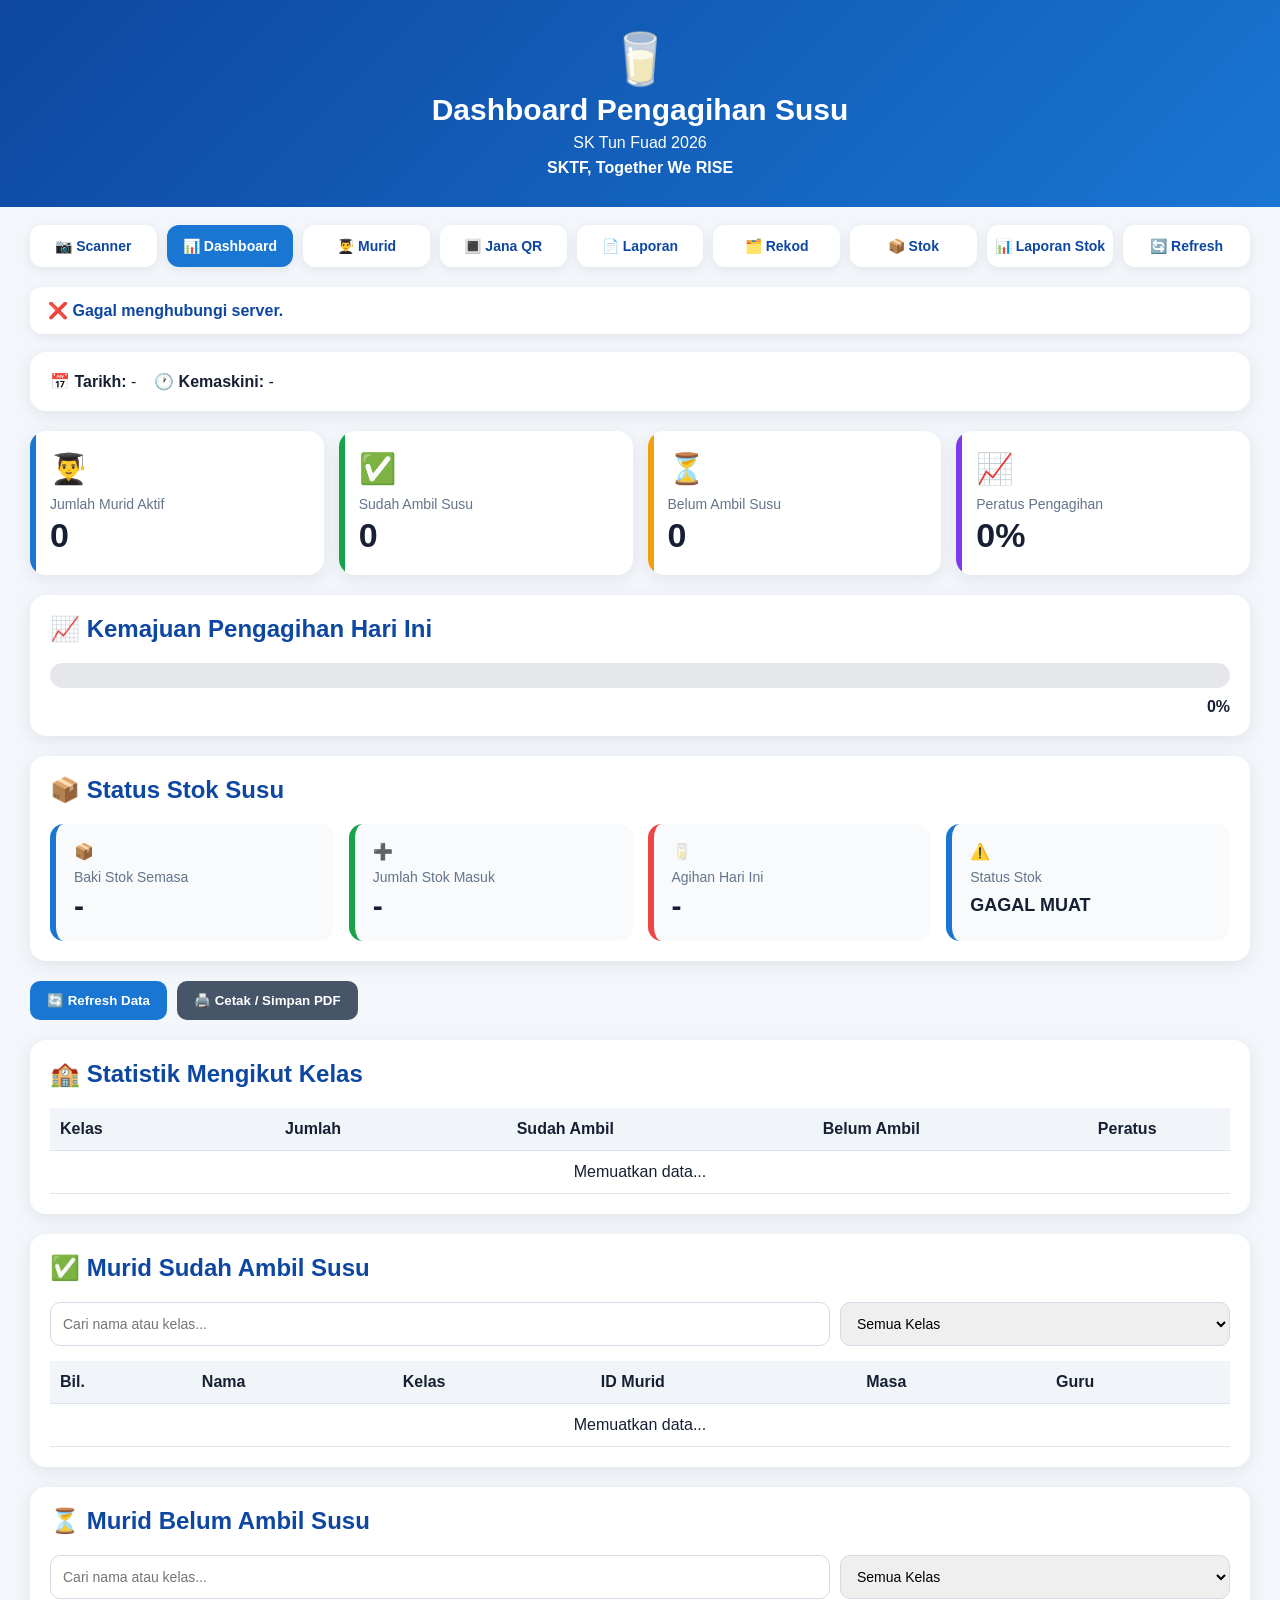
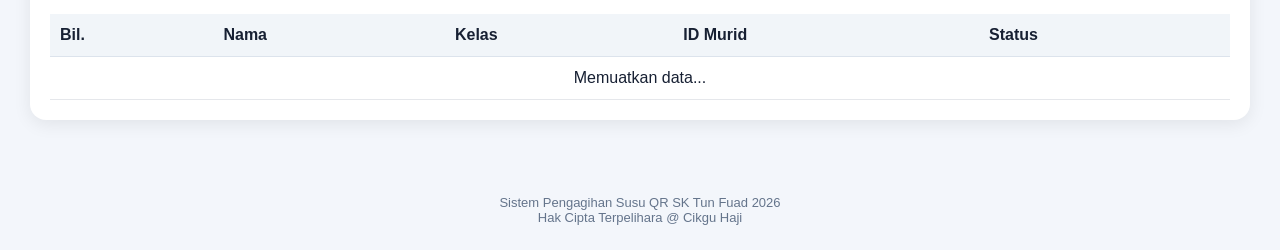
<file: dashboard.html>
<!DOCTYPE html>
<html lang="ms">

<head>
  <meta charset="UTF-8">

  <meta
    name="viewport"
    content="width=device-width, initial-scale=1.0"
  >

  <title>
    Dashboard Susu | SK Tun Fuad
  </title>

  <style>

    * {
      box-sizing: border-box;
    }

    body {
      margin: 0;
      font-family: Arial, Helvetica, sans-serif;
      background: #f3f6fb;
      color: #172033;
    }

    .header {
      background: linear-gradient(135deg, #0d47a1, #1976d2);
      color: white;
      padding: 30px 18px;
      text-align: center;
    }

    .header-icon {
      font-size: 50px;
      margin-bottom: 5px;
    }

    .header h1 {
      margin: 0;
      font-size: 30px;
    }

    .header p {
      margin: 7px 0 0;
    }

    .menu {
      max-width: 1250px;
      margin: 18px auto 0;
      padding: 0 15px;
      display: grid;
      grid-template-columns: repeat(9, 1fr);
      gap: 10px;
    }

    .menu a,
    .menu button {
      border: 0;
      text-decoration: none;
      background: white;
      color: #0d47a1;
      padding: 13px 8px;
      border-radius: 12px;
      text-align: center;
      font-weight: bold;
      cursor: pointer;
      box-shadow: 0 3px 12px rgba(0,0,0,.08);
      font-size: 14px;
    }

    .menu a:hover,
    .menu button:hover {
      background: #e3f2fd;
    }

    .menu .active {
      background: #1976d2;
      color: white;
    }

    .container {
      max-width: 1250px;
      margin: 20px auto 50px;
      padding: 0 15px;
    }

    .status {
      background: white;
      border-radius: 12px;
      padding: 14px 18px;
      margin-bottom: 18px;
      color: #0d47a1;
      font-weight: bold;
      box-shadow: 0 3px 12px rgba(0,0,0,.07);
    }

    .summary-grid {
      display: grid;
      grid-template-columns: repeat(4, 1fr);
      gap: 15px;
      margin-bottom: 20px;
    }

    .summary-card {
      background: white;
      border-radius: 16px;
      padding: 20px;
      box-shadow: 0 4px 18px rgba(0,0,0,.08);
      position: relative;
      overflow: hidden;
    }

    .summary-card::before {
      content: "";
      position: absolute;
      left: 0;
      top: 0;
      bottom: 0;
      width: 6px;
      background: #1976d2;
    }

    .summary-card.success::before {
      background: #16a34a;
    }

    .summary-card.warning::before {
      background: #f59e0b;
    }

    .summary-card.percent::before {
      background: #7c3aed;
    }

    .summary-icon {
      font-size: 30px;
    }

    .summary-label {
      color: #64748b;
      margin-top: 10px;
      font-size: 14px;
    }

    .summary-value {
      font-size: 34px;
      font-weight: 800;
      margin-top: 4px;
    }

    .progress-card {
      background: white;
      padding: 20px;
      border-radius: 16px;
      box-shadow: 0 4px 18px rgba(0,0,0,.08);
      margin-bottom: 20px;
    }

    .progress-card h2 {
      margin-top: 0;
      color: #0d47a1;
    }

    .progress-track {
      width: 100%;
      height: 25px;
      background: #e5e7eb;
      border-radius: 999px;
      overflow: hidden;
    }

    .progress-bar {
      height: 100%;
      width: 0%;
      background: linear-gradient(90deg, #1976d2, #16a34a);
      border-radius: 999px;
      transition: width .5s ease;
    }

    .progress-text {
      margin-top: 10px;
      font-weight: bold;
      text-align: right;
    }

    .card {
      background: white;
      border-radius: 16px;
      padding: 20px;
      margin-bottom: 20px;
      box-shadow: 0 4px 18px rgba(0,0,0,.08);
    }

    .card h2 {
      margin-top: 0;
      color: #0d47a1;
    }

    .filters {
      display: grid;
      grid-template-columns: 2fr 1fr;
      gap: 10px;
      margin-bottom: 15px;
    }

    .filters input,
    .filters select {
      width: 100%;
      padding: 12px;
      border: 1px solid #d4dbe7;
      border-radius: 10px;
      font-size: 14px;
    }

    .table-wrap {
      overflow-x: auto;
    }

    table {
      width: 100%;
      border-collapse: collapse;
      min-width: 720px;
    }

    th {
      background: #f1f5f9;
      padding: 12px 10px;
      text-align: left;
      color: #172033;
      border-bottom: 1px solid #dce3ec;
    }

    td {
      padding: 12px 10px;
      border-bottom: 1px solid #e5e7eb;
    }

    tbody tr:hover {
      background: #f8fafc;
    }

    .center {
      text-align: center;
    }

    .badge {
      display: inline-block;
      padding: 6px 10px;
      border-radius: 999px;
      font-weight: bold;
      font-size: 12px;
    }

    .badge-success {
      background: #dcfce7;
      color: #166534;
    }

    .badge-warning {
      background: #fef3c7;
      color: #92400e;
    }

    .stock-panel {
      background: white;
      border-radius: 16px;
      padding: 20px;
      margin-bottom: 20px;
      box-shadow: 0 4px 18px rgba(0,0,0,.08);
    }

    .stock-panel h2 {
      margin-top: 0;
      color: #0d47a1;
    }

    .stock-grid {
      display: grid;
      grid-template-columns: repeat(4, 1fr);
      gap: 15px;
    }

    .stock-card {
      background: #f8fafc;
      border-radius: 14px;
      padding: 18px;
      border-left: 6px solid #1976d2;
    }

    .stock-card.in {
      border-left-color: #16a34a;
    }

    .stock-card.out {
      border-left-color: #ef4444;
    }

    .stock-card.status-normal {
      border-left-color: #16a34a;
      background: #f0fdf4;
    }

    .stock-card.status-low {
      border-left-color: #f59e0b;
      background: #fffbeb;
    }

    .stock-card.status-empty {
      border-left-color: #dc2626;
      background: #fef2f2;
    }

    .stock-label {
      color: #64748b;
      font-size: 14px;
      margin-top: 8px;
    }

    .stock-value {
      font-size: 30px;
      font-weight: 800;
      margin-top: 4px;
    }

    .stock-status-text {
      font-size: 18px;
      font-weight: 800;
      margin-top: 10px;
    }

    .action-row {
      display: flex;
      gap: 10px;
      flex-wrap: wrap;
      margin-bottom: 20px;
    }

    .action-btn {
      border: 0;
      padding: 12px 17px;
      border-radius: 10px;
      font-weight: bold;
      cursor: pointer;
      background: #1976d2;
      color: white;
    }

    .action-btn.secondary {
      background: #475569;
    }

    footer {
      text-align: center;
      padding: 25px 15px;
      color: #64748b;
      font-size: 13px;
    }

    @media print {

      body {
        background: white;
      }

      .menu,
      .action-row,
      .filters,
      .status {
        display: none !important;
      }

      .header {
        background: white !important;
        color: black !important;
        padding: 10px;
      }

      .summary-card,
      .progress-card,
      .card {
        box-shadow: none;
        border: 1px solid #ddd;
      }

    }

    @media (max-width: 850px) {

      .summary-grid,
      .stock-grid {
        grid-template-columns: repeat(2, 1fr);
      }

      .menu {
        grid-template-columns: repeat(2, 1fr);
      }

    }

    @media (max-width: 550px) {

      .summary-grid,
      .stock-grid,
      .filters {
        grid-template-columns: 1fr;
      }

      .header h1 {
        font-size: 24px;
      }

    }

  </style>
</head>


<body>

  <header class="header">

    <div class="header-icon">
      🥛
    </div>

    <h1>
      Dashboard Pengagihan Susu
    </h1>

    <p>
      SK Tun Fuad 2026
    </p>

    <p>
      <strong>
        SKTF, Together We RISE
      </strong>
    </p>

  </header>


  <nav class="menu">

  <a href="index.html">
    📷 Scanner
  </a>

  <a
    href="dashboard.html"
    class="active"
  >
    📊 Dashboard
  </a>

  <a href="students.html">
    👨‍🎓 Murid
  </a>

  <a href="qr.html">
    🔳 Jana QR
  </a>

  <a href="report.html">
    📄 Laporan
  </a>

  <a href="history.html">
    🗂️ Rekod
  </a>

  <a href="stock.html">
    📦 Stok
  </a>

  <a href="stock-report.html">
    📊 Laporan Stok
  </a>

  <button
    type="button"
    onclick="loadDashboard()"
  >
    🔄 Refresh
  </button>

</nav>


  <main class="container">

    <div
      id="dashboardStatus"
      class="status"
    >
      ⏳ Mengambil data dashboard...
    </div>


    <div class="card">

      <strong>
        📅 Tarikh:
      </strong>

      <span id="reportDate">
        -
      </span>

      &nbsp;&nbsp;

      <strong>
        🕐 Kemaskini:
      </strong>

      <span id="lastUpdate">
        -
      </span>

    </div>


    <section class="summary-grid">

      <div class="summary-card">

        <div class="summary-icon">
          👨‍🎓
        </div>

        <div class="summary-label">
          Jumlah Murid Aktif
        </div>

        <div
          id="totalActive"
          class="summary-value"
        >
          0
        </div>

      </div>


      <div class="summary-card success">

        <div class="summary-icon">
          ✅
        </div>

        <div class="summary-label">
          Sudah Ambil Susu
        </div>

        <div
          id="totalTaken"
          class="summary-value"
        >
          0
        </div>

      </div>


      <div class="summary-card warning">

        <div class="summary-icon">
          ⏳
        </div>

        <div class="summary-label">
          Belum Ambil Susu
        </div>

        <div
          id="totalPending"
          class="summary-value"
        >
          0
        </div>

      </div>


      <div class="summary-card percent">

        <div class="summary-icon">
          📈
        </div>

        <div class="summary-label">
          Peratus Pengagihan
        </div>

        <div
          id="percentage"
          class="summary-value"
        >
          0%
        </div>

      </div>

    </section>


    <section class="progress-card">

      <h2>
        📈 Kemajuan Pengagihan Hari Ini
      </h2>

      <div class="progress-track">

        <div
          id="progressBar"
          class="progress-bar"
        ></div>

      </div>

      <div
        id="progressText"
        class="progress-text"
      >
        0%
      </div>

    </section>


    <section class="stock-panel">

      <h2>
        📦 Status Stok Susu
      </h2>

      <div class="stock-grid">

        <div class="stock-card">

          <div>
            📦
          </div>

          <div class="stock-label">
            Baki Stok Semasa
          </div>

          <div
            id="dashStockBalance"
            class="stock-value"
          >
            -
          </div>

        </div>


        <div class="stock-card in">

          <div>
            ➕
          </div>

          <div class="stock-label">
            Jumlah Stok Masuk
          </div>

          <div
            id="dashStockIn"
            class="stock-value"
          >
            -
          </div>

        </div>


        <div class="stock-card out">

          <div>
            🥛
          </div>

          <div class="stock-label">
            Agihan Hari Ini
          </div>

          <div
            id="dashStockTodayOut"
            class="stock-value"
          >
            -
          </div>

        </div>


        <div
          id="dashStockStatusCard"
          class="stock-card"
        >

          <div>
            ⚠️
          </div>

          <div class="stock-label">
            Status Stok
          </div>

          <div
            id="dashStockStatus"
            class="stock-status-text"
          >
            Memeriksa...
          </div>

        </div>

      </div>

    </section>


    <div class="action-row">

      <button
        class="action-btn"
        onclick="loadDashboard()"
      >
        🔄 Refresh Data
      </button>

      <button
        class="action-btn secondary"
        onclick="window.print()"
      >
        🖨️ Cetak / Simpan PDF
      </button>

    </div>


    <section class="card">

      <h2>
        🏫 Statistik Mengikut Kelas
      </h2>

      <div class="table-wrap">

        <table>

          <thead>
            <tr>
              <th>Kelas</th>
              <th class="center">Jumlah</th>
              <th class="center">Sudah Ambil</th>
              <th class="center">Belum Ambil</th>
              <th class="center">Peratus</th>
            </tr>
          </thead>

          <tbody id="classTable">

            <tr>
              <td colspan="5" class="center">
                Memuatkan data...
              </td>
            </tr>

          </tbody>

        </table>

      </div>

    </section>


    <section class="card">

      <h2>
        ✅ Murid Sudah Ambil Susu
      </h2>

      <div class="filters">

        <input
          type="text"
          id="takenSearch"
          placeholder="Cari nama atau kelas..."
          oninput="renderTakenStudents()"
        >

        <select
          id="takenClassFilter"
          onchange="renderTakenStudents()"
        >
          <option value="">
            Semua Kelas
          </option>
        </select>

      </div>

      <div class="table-wrap">

        <table>

          <thead>
            <tr>
              <th>Bil.</th>
              <th>Nama</th>
              <th>Kelas</th>
              <th>ID Murid</th>
              <th>Masa</th>
              <th>Guru</th>
            </tr>
          </thead>

          <tbody id="takenTable">

            <tr>
              <td colspan="6" class="center">
                Memuatkan data...
              </td>
            </tr>

          </tbody>

        </table>

      </div>

    </section>


    <section class="card">

      <h2>
        ⏳ Murid Belum Ambil Susu
      </h2>

      <div class="filters">

        <input
          type="text"
          id="pendingSearch"
          placeholder="Cari nama atau kelas..."
          oninput="renderPendingStudents()"
        >

        <select
          id="pendingClassFilter"
          onchange="renderPendingStudents()"
        >
          <option value="">
            Semua Kelas
          </option>
        </select>

      </div>

      <div class="table-wrap">

        <table>

          <thead>
            <tr>
              <th>Bil.</th>
              <th>Nama</th>
              <th>Kelas</th>
              <th>ID Murid</th>
              <th>Status</th>
            </tr>
          </thead>

          <tbody id="pendingTable">

            <tr>
              <td colspan="5" class="center">
                Memuatkan data...
              </td>
            </tr>

          </tbody>

        </table>

      </div>

    </section>

  </main>


  <footer>
    Sistem Pengagihan Susu QR SK Tun Fuad 2026
    <br>
    Hak Cipta Terpelihara @ Cikgu Haji
  </footer>


  <script src="dashboard-stock.js"></script>
  <script src="dashboard.js"></script>

</body>

</html>
</file>
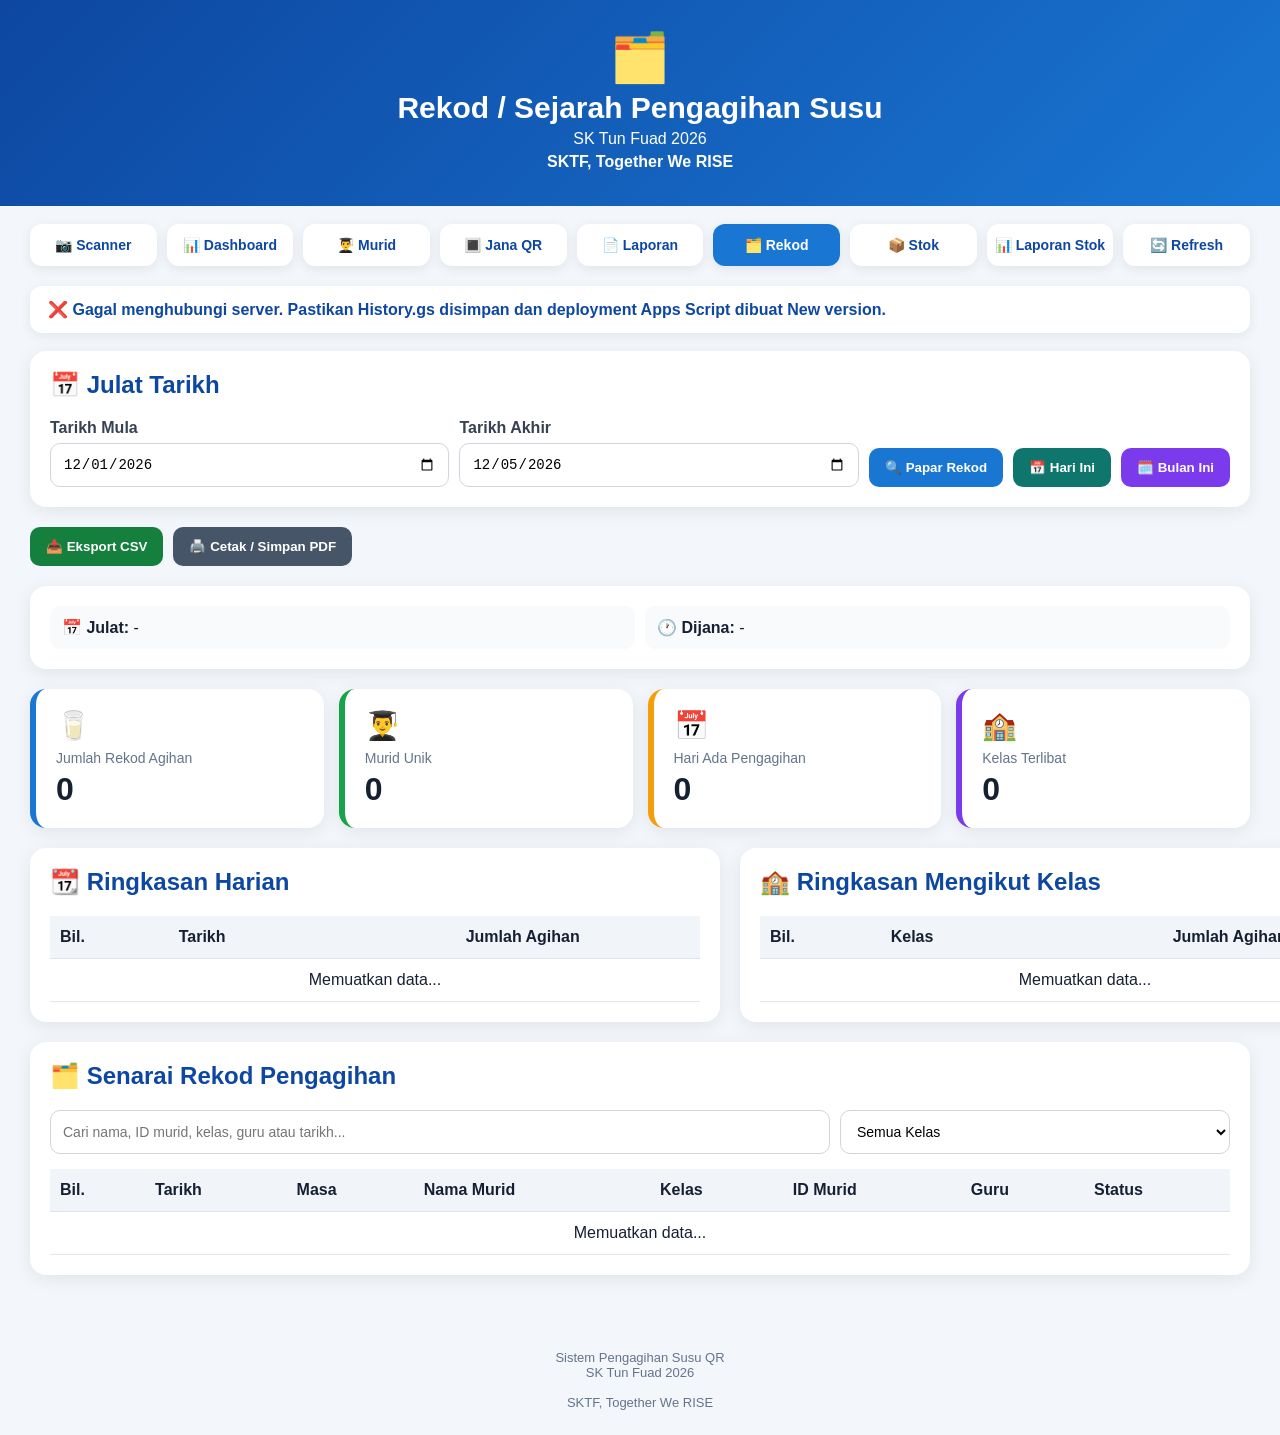
<file: history.html>
<!DOCTYPE html>
<html lang="ms">

<head>

  <meta charset="UTF-8">

  <meta
    name="viewport"
    content="width=device-width, initial-scale=1.0"
  >

  <title>
    Rekod Pengagihan Susu | SK Tun Fuad
  </title>


  <style>

    * {
      box-sizing: border-box;
    }


    body {
      margin: 0;
      font-family: Arial, Helvetica, sans-serif;
      background: #f3f6fb;
      color: #172033;
    }


    .header {
      background: linear-gradient(135deg, #0d47a1, #1976d2);
      color: white;
      padding: 30px 18px;
      text-align: center;
    }


    .header-icon {
      font-size: 48px;
    }


    .header h1 {
      margin: 5px 0;
      font-size: 30px;
    }


    .header p {
      margin: 5px 0;
    }


    .menu {
      max-width: 1250px;
      margin: 18px auto 0;
      padding: 0 15px;
      display: grid;
      grid-template-columns: repeat(9, 1fr);
      gap: 10px;
    }


    .menu a,
    .menu button {
      border: 0;
      text-decoration: none;
      background: white;
      color: #0d47a1;
      padding: 13px 8px;
      border-radius: 12px;
      text-align: center;
      font-weight: bold;
      cursor: pointer;
      box-shadow: 0 3px 12px rgba(0,0,0,.08);
      font-size: 14px;
    }


    .menu a:hover,
    .menu button:hover {
      background: #e3f2fd;
    }


    .menu .active {
      background: #1976d2;
      color: white;
    }


    .container {
      max-width: 1250px;
      margin: 20px auto 50px;
      padding: 0 15px;
    }


    .status {
      background: white;
      border-radius: 12px;
      padding: 14px 18px;
      margin-bottom: 18px;
      color: #0d47a1;
      font-weight: bold;
      box-shadow: 0 3px 12px rgba(0,0,0,.07);
    }


    .card {
      background: white;
      border-radius: 16px;
      padding: 20px;
      margin-bottom: 20px;
      box-shadow: 0 4px 18px rgba(0,0,0,.08);
    }


    .card h2 {
      margin-top: 0;
      color: #0d47a1;
    }


    .date-grid {
      display: grid;
      grid-template-columns: 1fr 1fr auto auto auto;
      gap: 10px;
      align-items: end;
    }


    .form-group {
      display: flex;
      flex-direction: column;
      gap: 6px;
    }


    .form-group label {
      font-weight: bold;
      color: #374151;
    }


    input,
    select {
      width: 100%;
      padding: 12px;
      border: 1px solid #d1d5db;
      border-radius: 10px;
      font-size: 14px;
      background: white;
    }


    .btn {
      border: none;
      padding: 12px 16px;
      border-radius: 10px;
      font-weight: bold;
      cursor: pointer;
      color: white;
      background: #1976d2;
    }


    .btn.today {
      background: #0f766e;
    }


    .btn.month {
      background: #7c3aed;
    }


    .btn.export {
      background: #15803d;
    }


    .btn.print {
      background: #475569;
    }


    .action-row {
      display: flex;
      gap: 10px;
      flex-wrap: wrap;
      margin-bottom: 20px;
    }


    .summary-grid {
      display: grid;
      grid-template-columns: repeat(4, 1fr);
      gap: 15px;
      margin-bottom: 20px;
    }


    .summary-card {
      background: white;
      border-radius: 16px;
      padding: 20px;
      box-shadow: 0 4px 18px rgba(0,0,0,.08);
      border-left: 6px solid #1976d2;
    }


    .summary-card:nth-child(2) {
      border-left-color: #16a34a;
    }


    .summary-card:nth-child(3) {
      border-left-color: #f59e0b;
    }


    .summary-card:nth-child(4) {
      border-left-color: #7c3aed;
    }


    .summary-icon {
      font-size: 28px;
    }


    .summary-label {
      margin-top: 8px;
      color: #64748b;
      font-size: 14px;
    }


    .summary-value {
      font-size: 32px;
      font-weight: 800;
      margin-top: 5px;
    }


    .meta-grid {
      display: grid;
      grid-template-columns: repeat(2, 1fr);
      gap: 10px;
    }


    .meta {
      background: #f8fafc;
      padding: 12px;
      border-radius: 10px;
    }


    .two-column {
      display: grid;
      grid-template-columns: 1fr 1fr;
      gap: 20px;
    }


    .filters {
      display: grid;
      grid-template-columns: 2fr 1fr;
      gap: 10px;
      margin-bottom: 15px;
    }


    .table-wrap {
      overflow-x: auto;
    }


    table {
      width: 100%;
      border-collapse: collapse;
      min-width: 650px;
    }


    th {
      background: #f1f5f9;
      padding: 12px 10px;
      text-align: left;
      border-bottom: 1px solid #dce3ec;
    }


    td {
      padding: 12px 10px;
      border-bottom: 1px solid #e5e7eb;
    }


    tbody tr:hover {
      background: #f8fafc;
    }


    .center {
      text-align: center;
    }


    .badge {
      display: inline-block;
      padding: 6px 10px;
      border-radius: 999px;
      background: #dcfce7;
      color: #166534;
      font-size: 12px;
      font-weight: bold;
    }


    footer {
      text-align: center;
      padding: 25px 15px;
      color: #64748b;
      font-size: 13px;
    }


    @media print {

      body {
        background: white;
      }


      .menu,
      .status,
      .date-grid,
      .action-row,
      .filters {
        display: none !important;
      }


      .header {
        background: white !important;
        color: black !important;
        padding: 10px;
      }


      .card,
      .summary-card {
        box-shadow: none;
        border: 1px solid #ddd;
      }

    }


    @media (max-width: 950px) {

      .menu {
        grid-template-columns: repeat(2, 1fr);
      }


      .date-grid {
        grid-template-columns: 1fr 1fr;
      }


      .summary-grid {
        grid-template-columns: repeat(2, 1fr);
      }


      .two-column {
        grid-template-columns: 1fr;
      }

    }


    @media (max-width: 550px) {

      .date-grid,
      .summary-grid,
      .meta-grid,
      .filters {
        grid-template-columns: 1fr;
      }


      .header h1 {
        font-size: 24px;
      }

    }

  </style>

</head>


<body>


<header class="header">

  <div class="header-icon">
    🗂️
  </div>

  <h1>
    Rekod / Sejarah Pengagihan Susu
  </h1>

  <p>
    SK Tun Fuad 2026
  </p>

  <p>
    <strong>
      SKTF, Together We RISE
    </strong>
  </p>

</header>


<nav class="menu">

  <a href="index.html">
    📷 Scanner
  </a>

  <a href="dashboard.html">
    📊 Dashboard
  </a>

  <a href="students.html">
    👨‍🎓 Murid
  </a>

  <a href="qr.html">
    🔳 Jana QR
  </a>

  <a href="report.html">
    📄 Laporan
  </a>

  <a
    href="history.html"
    class="active"
  >
    🗂️ Rekod
  </a>

  <a href="stock.html">
    📦 Stok
  </a>

  <a href="stock-report.html">
    📊 Laporan Stok
  </a>

  <button
    type="button"
    onclick="loadHistory()"
  >
    🔄 Refresh
  </button>

</nav>


<main class="container">


  <div
    id="historyStatus"
    class="status"
  >
    ⏳ Mengambil rekod pengagihan...
  </div>


  <section class="card">

    <h2>
      📅 Julat Tarikh
    </h2>


    <div class="date-grid">

      <div class="form-group">

        <label for="startDate">
          Tarikh Mula
        </label>

        <input
          type="date"
          id="startDate"
        >

      </div>


      <div class="form-group">

        <label for="endDate">
          Tarikh Akhir
        </label>

        <input
          type="date"
          id="endDate"
        >

      </div>


      <button
        class="btn"
        onclick="loadHistory()"
      >
        🔍 Papar Rekod
      </button>


      <button
        class="btn today"
        onclick="setTodayRange()"
      >
        📅 Hari Ini
      </button>


      <button
        class="btn month"
        onclick="setThisMonthRange()"
      >
        🗓️ Bulan Ini
      </button>

    </div>

  </section>


  <div class="action-row">

    <button
      class="btn export"
      onclick="exportCsv()"
    >
      📥 Eksport CSV
    </button>

    <button
      class="btn print"
      onclick="window.print()"
    >
      🖨️ Cetak / Simpan PDF
    </button>

  </div>


  <section class="card">

    <div class="meta-grid">

      <div class="meta">
        <strong>
          📅 Julat:
        </strong>

        <span id="rangeText">
          -
        </span>
      </div>


      <div class="meta">
        <strong>
          🕐 Dijana:
        </strong>

        <span id="generatedAt">
          -
        </span>
      </div>

    </div>

  </section>


  <section class="summary-grid">

    <div class="summary-card">

      <div class="summary-icon">
        🥛
      </div>

      <div class="summary-label">
        Jumlah Rekod Agihan
      </div>

      <div
        id="totalRecords"
        class="summary-value"
      >
        0
      </div>

    </div>


    <div class="summary-card">

      <div class="summary-icon">
        👨‍🎓
      </div>

      <div class="summary-label">
        Murid Unik
      </div>

      <div
        id="uniqueStudents"
        class="summary-value"
      >
        0
      </div>

    </div>


    <div class="summary-card">

      <div class="summary-icon">
        📅
      </div>

      <div class="summary-label">
        Hari Ada Pengagihan
      </div>

      <div
        id="totalDays"
        class="summary-value"
      >
        0
      </div>

    </div>


    <div class="summary-card">

      <div class="summary-icon">
        🏫
      </div>

      <div class="summary-label">
        Kelas Terlibat
      </div>

      <div
        id="totalClasses"
        class="summary-value"
      >
        0
      </div>

    </div>

  </section>


  <div class="two-column">


    <section class="card">

      <h2>
        📆 Ringkasan Harian
      </h2>

      <div class="table-wrap">

        <table>

          <thead>
            <tr>
              <th>Bil.</th>
              <th>Tarikh</th>
              <th class="center">
                Jumlah Agihan
              </th>
            </tr>
          </thead>

          <tbody id="dailyTable">

            <tr>
              <td
                colspan="3"
                class="center"
              >
                Memuatkan data...
              </td>
            </tr>

          </tbody>

        </table>

      </div>

    </section>


    <section class="card">

      <h2>
        🏫 Ringkasan Mengikut Kelas
      </h2>

      <div class="table-wrap">

        <table>

          <thead>
            <tr>
              <th>Bil.</th>
              <th>Kelas</th>
              <th class="center">
                Jumlah Agihan
              </th>
            </tr>
          </thead>

          <tbody id="classTable">

            <tr>
              <td
                colspan="3"
                class="center"
              >
                Memuatkan data...
              </td>
            </tr>

          </tbody>

        </table>

      </div>

    </section>


  </div>


  <section class="card">

    <h2>
      🗂️ Senarai Rekod Pengagihan
    </h2>


    <div class="filters">

      <input
        type="text"
        id="searchInput"
        placeholder="Cari nama, ID murid, kelas, guru atau tarikh..."
        oninput="renderRecords()"
      >


      <select
        id="classFilter"
        onchange="renderRecords()"
      >

        <option value="">
          Semua Kelas
        </option>

      </select>

    </div>


    <div class="table-wrap">

      <table>

        <thead>

          <tr>
            <th>Bil.</th>
            <th>Tarikh</th>
            <th>Masa</th>
            <th>Nama Murid</th>
            <th>Kelas</th>
            <th>ID Murid</th>
            <th>Guru</th>
            <th>Status</th>
          </tr>

        </thead>


        <tbody id="recordTable">

          <tr>
            <td
              colspan="8"
              class="center"
            >
              Memuatkan data...
            </td>
          </tr>

        </tbody>

      </table>

    </div>

  </section>


</main>


<footer>

  Sistem Pengagihan Susu QR
  <br>
  SK Tun Fuad 2026
  <br><br>
  SKTF, Together We RISE

</footer>


<script src="history.js"></script>


</body>

</html>
</file>
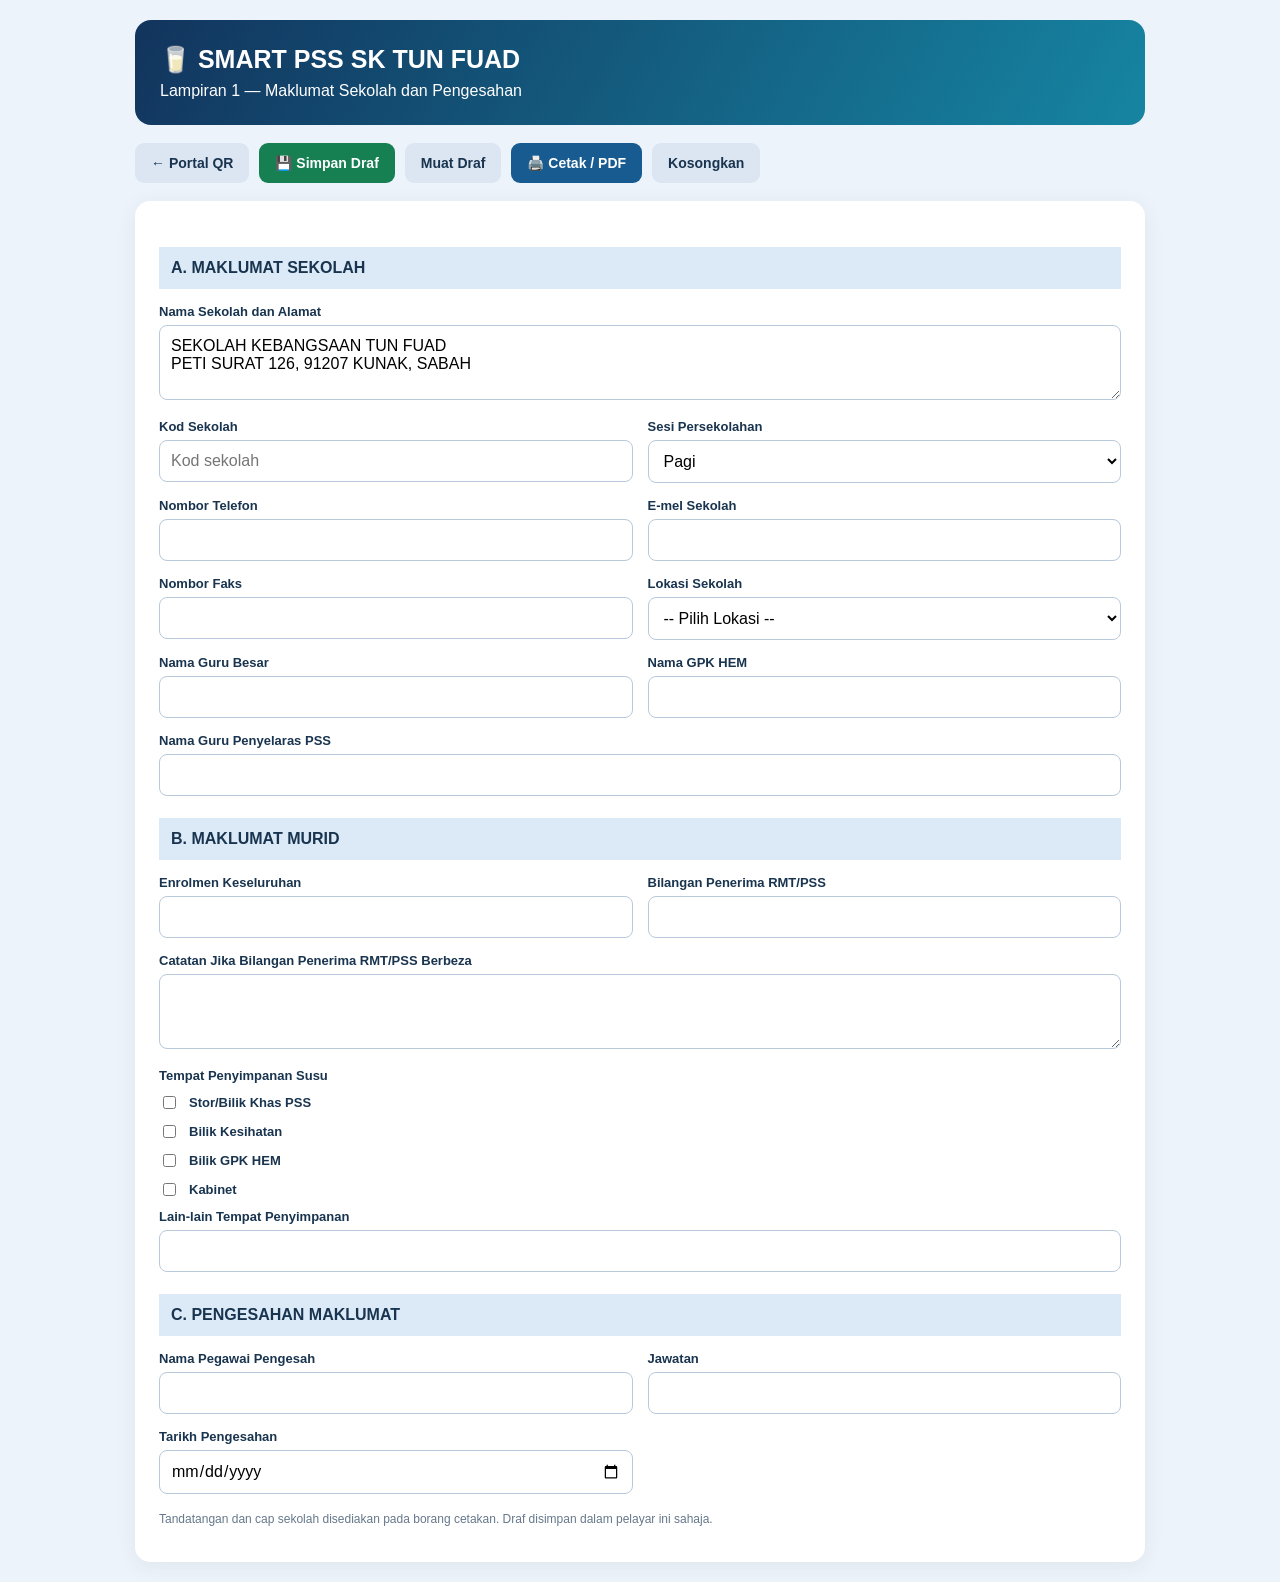
<file: lampiran1.html>
<!DOCTYPE html>
<html lang="ms">
<head>
<meta charset="UTF-8">
<meta name="viewport" content="width=device-width, initial-scale=1">
<title>Lampiran 1 | SMART PSS SK Tun Fuad</title>
<style>
*{box-sizing:border-box}
body{margin:0;background:#edf3fa;color:#19344f;font-family:Arial,sans-serif}
.wrap{max-width:1050px;margin:auto;padding:20px}
header{background:linear-gradient(120deg,#12345d,#1685a2);color:white;padding:25px;border-radius:16px}
h1{font-size:25px;margin:0 0 8px}
header p{margin:0}
.toolbar{display:flex;gap:10px;flex-wrap:wrap;margin:18px 0}
button,.back{background:#175b91;color:white;border:0;border-radius:9px;padding:12px 16px;font-weight:bold;cursor:pointer;text-decoration:none;font-size:14px}
.green{background:#168052}
.light,.back{background:#dbe6f2;color:#19344f}
.panel{background:white;border-radius:15px;padding:24px;box-shadow:0 4px 20px #18385812}
.section{background:#dceaf7;padding:12px;margin:22px 0 15px;font-weight:bold}
.grid{display:grid;grid-template-columns:1fr 1fr;gap:15px}
.full{grid-column:span 2}
label{display:block;font-size:13px;font-weight:bold;margin-bottom:6px}
input,select,textarea{width:100%;padding:11px;border:1px solid #b7c9da;border-radius:8px;font:inherit;background:white}
textarea{min-height:75px}
.check{display:flex;align-items:center;gap:10px;margin:10px 0}
.check input{width:auto}
#status{font-size:14px;color:#137348;margin-bottom:10px}
.note{font-size:12px;color:#66788b;margin-top:18px}
.paper{display:none}
table{width:100%;border-collapse:collapse}
td,th{border:1px solid #333;padding:8px;text-align:left;vertical-align:top}
th{background:#e7e7e7;text-align:center}
.paper-title{text-align:center;font-weight:bold;margin:16px 0}
.sign{height:120px;vertical-align:bottom}
@media(max-width:650px){
.grid{grid-template-columns:1fr}
.full{grid-column:span 1}
.wrap{padding:10px}
.panel{padding:15px}
}
@media print{
@page{size:A4 portrait;margin:12mm}
body{background:white;color:black}
.wrap{display:none!important}
.paper{display:block!important}
.paper table{font-size:11px}
.paper td,.paper th{padding:7px}
}
</style>
</head>
<body>

<div class="wrap">
<header>
<h1>🥛 SMART PSS SK TUN FUAD</h1>
<p>Lampiran 1 — Maklumat Sekolah dan Pengesahan</p>
</header>

<div class="toolbar">
<a class="back" href="index.html">← Portal QR</a>
<button class="green" onclick="saveDraft()">💾 Simpan Draf</button>
<button class="light" onclick="loadDraft()">Muat Draf</button>
<button onclick="printForm()">🖨️ Cetak / PDF</button>
<button class="light" onclick="clearForm()">Kosongkan</button>
</div>

<div class="panel">
<div id="status"></div>

<form id="pssForm">

<div class="section">A. MAKLUMAT SEKOLAH</div>

<div class="grid">
<div class="full">
<label>Nama Sekolah dan Alamat</label>
<textarea name="schoolAddress">SEKOLAH KEBANGSAAN TUN FUAD
PETI SURAT 126, 91207 KUNAK, SABAH</textarea>
</div>

<div>
<label>Kod Sekolah</label>
<input name="schoolCode" placeholder="Kod sekolah">
</div>

<div>
<label>Sesi Persekolahan</label>
<select name="session">
<option>Pagi</option>
<option>Petang</option>
<option>Pagi dan Petang</option>
</select>
</div>

<div>
<label>Nombor Telefon</label>
<input name="phone">
</div>

<div>
<label>E-mel Sekolah</label>
<input name="email" type="email">
</div>

<div>
<label>Nombor Faks</label>
<input name="fax">
</div>

<div>
<label>Lokasi Sekolah</label>
<select name="location">
<option value="">-- Pilih Lokasi --</option>
<option>Bandar</option>
<option>Luar Bandar</option>
<option>Pedalaman 1</option>
<option>Pedalaman 2</option>
<option>Pedalaman 3</option>
</select>
</div>

<div>
<label>Nama Guru Besar</label>
<input name="headmaster">
</div>

<div>
<label>Nama GPK HEM</label>
<input name="hem">
</div>

<div class="full">
<label>Nama Guru Penyelaras PSS</label>
<input name="coordinator">
</div>
</div>

<div class="section">B. MAKLUMAT MURID</div>

<div class="grid">
<div>
<label>Enrolmen Keseluruhan</label>
<input name="enrolment" type="number" min="0">
</div>

<div>
<label>Bilangan Penerima RMT/PSS</label>
<input name="recipients" type="number" min="0">
</div>

<div class="full">
<label>Catatan Jika Bilangan Penerima RMT/PSS Berbeza</label>
<textarea name="notes"></textarea>
</div>

<div class="full">
<label>Tempat Penyimpanan Susu</label>

<label class="check">
<input type="checkbox" name="storage" value="Stor/Bilik Khas PSS">
Stor/Bilik Khas PSS
</label>

<label class="check">
<input type="checkbox" name="storage" value="Bilik Kesihatan">
Bilik Kesihatan
</label>

<label class="check">
<input type="checkbox" name="storage" value="Bilik GPK HEM">
Bilik GPK HEM
</label>

<label class="check">
<input type="checkbox" name="storage" value="Kabinet">
Kabinet
</label>

<label>Lain-lain Tempat Penyimpanan</label>
<input name="storageOther">
</div>
</div>

<div class="section">C. PENGESAHAN MAKLUMAT</div>

<div class="grid">
<div>
<label>Nama Pegawai Pengesah</label>
<input name="signName">
</div>

<div>
<label>Jawatan</label>
<input name="position">
</div>

<div>
<label>Tarikh Pengesahan</label>
<input type="date" name="signDate">
</div>
</div>

<p class="note">
Tandatangan dan cap sekolah disediakan pada borang cetakan.
Draf disimpan dalam pelayar ini sahaja.
</p>

</form>
</div>
</div>

<section class="paper">
<div style="text-align:right;font-size:10px">
LAMPIRAN 1 — MAKLUMAT AM PSS
</div>

<div class="paper-title">
PENGURUSAN PROGRAM SUSU SEKOLAH (PSS)<br>
KEMENTERIAN PENDIDIKAN MALAYSIA
</div>

<table>
<tr><th colspan="2">A. MAKLUMAT SEKOLAH</th></tr>
<tr><td width="35%">Nama Sekolah & Alamat</td><td id="p-schoolAddress"></td></tr>
<tr><td>Kod Sekolah</td><td id="p-schoolCode"></td></tr>
<tr><td>Sesi</td><td id="p-session"></td></tr>
<tr><td>No. Telefon</td><td id="p-phone"></td></tr>
<tr><td>No. Faks</td><td id="p-fax"></td></tr>
<tr><td>E-mel</td><td id="p-email"></td></tr>
<tr><td>Lokasi Sekolah</td><td id="p-location"></td></tr>
<tr><td>Nama Guru Besar</td><td id="p-headmaster"></td></tr>
<tr><td>Nama GPK HEM</td><td id="p-hem"></td></tr>
<tr><td>Nama Guru Penyelaras</td><td id="p-coordinator"></td></tr>

<tr><th colspan="2">B. MAKLUMAT MURID</th></tr>
<tr><td>Enrolmen Keseluruhan</td><td id="p-enrolment"></td></tr>
<tr><td>Bilangan Penerima RMT/PSS</td><td id="p-recipients"></td></tr>
<tr><td>Catatan</td><td id="p-notes"></td></tr>
<tr><td>Tempat Penyimpanan Susu</td><td id="p-storage"></td></tr>

<tr><th colspan="2">C. PENGESAHAN MAKLUMAT</th></tr>
<tr>
<td colspan="2">
Dengan ini saya mengesahkan bahawa maklumat yang dinyatakan adalah benar.
</td>
</tr>
<tr>
<td class="sign">
_________________________<br>
(Tandatangan)<br>
Nama: <span id="p-signName"></span><br>
Jawatan: <span id="p-position"></span><br>
Tarikh: <span id="p-signDate"></span>
</td>
<td class="sign" style="text-align:center">
CAP SEKOLAH
</td>
</tr>
</table>

<p style="font-size:9px">
Borang digital berdasarkan contoh Lampiran 1 yang dibekalkan.
Semak format rasmi sebelum penyerahan.
</p>
</section>

<script>
const KEY = "SKTF_PSS_LAMPIRAN1_V1";
const form = document.getElementById("pssForm");

function getData() {
  const data = {};

  form.querySelectorAll("input,select,textarea").forEach(el => {
    if (el.name !== "storage") {
      data[el.name] = el.value;
    }
  });

  data.storage = Array.from(
    form.querySelectorAll('input[name="storage"]:checked')
  ).map(el => el.value);

  return data;
}

function setData(data) {
  if (!data) return;

  form.querySelectorAll("input,select,textarea").forEach(el => {
    if (el.name === "storage") {
      el.checked = Array.isArray(data.storage) &&
        data.storage.includes(el.value);
    } else if (Object.prototype.hasOwnProperty.call(data, el.name)) {
      el.value = data[el.name] ?? "";
    }
  });
}

function message(text) {
  document.getElementById("status").textContent = text;
}

function saveDraft() {
  try {
    localStorage.setItem(KEY, JSON.stringify(getData()));
    message("✅ Draf berjaya disimpan dalam pelayar ini.");
  } catch (error) {
    message("❌ Gagal menyimpan: " + error.message);
  }
}

function loadDraft() {
  try {
    const raw = localStorage.getItem(KEY);

    if (!raw) {
      message("Tiada draf tersimpan.");
      return;
    }

    setData(JSON.parse(raw));
    message("✅ Draf berjaya dimuatkan.");
  } catch (error) {
    message("❌ Gagal memuatkan draf.");
  }
}

function clearForm() {
  if (!confirm("Kosongkan semua ruangan borang?")) return;
  form.reset();
  message("Borang telah dikosongkan.");
}

function printForm() {
  const data = getData();

  Object.entries(data).forEach(([key, value]) => {
    const target = document.getElementById("p-" + key);
    if (!target) return;

    target.textContent = Array.isArray(value)
      ? value.join(", ")
      : (value || "—");
  });

  const places = [
    ...(data.storage || []),
    ...(data.storageOther ? [data.storageOther] : [])
  ];

  document.getElementById("p-storage").textContent =
    places.join(", ") || "—";

  document.getElementById("p-schoolAddress").style.whiteSpace =
    "pre-line";

  window.print();
}

window.addEventListener("DOMContentLoaded", () => {
  try {
    const saved = localStorage.getItem(KEY);
    if (saved) {
      setData(JSON.parse(saved));
      message("Draf terdahulu telah dimuatkan.");
    }
  } catch (error) {
    message("Draf lama tidak dapat dibaca.");
  }
});
</script>

</body>
</html>
</file>
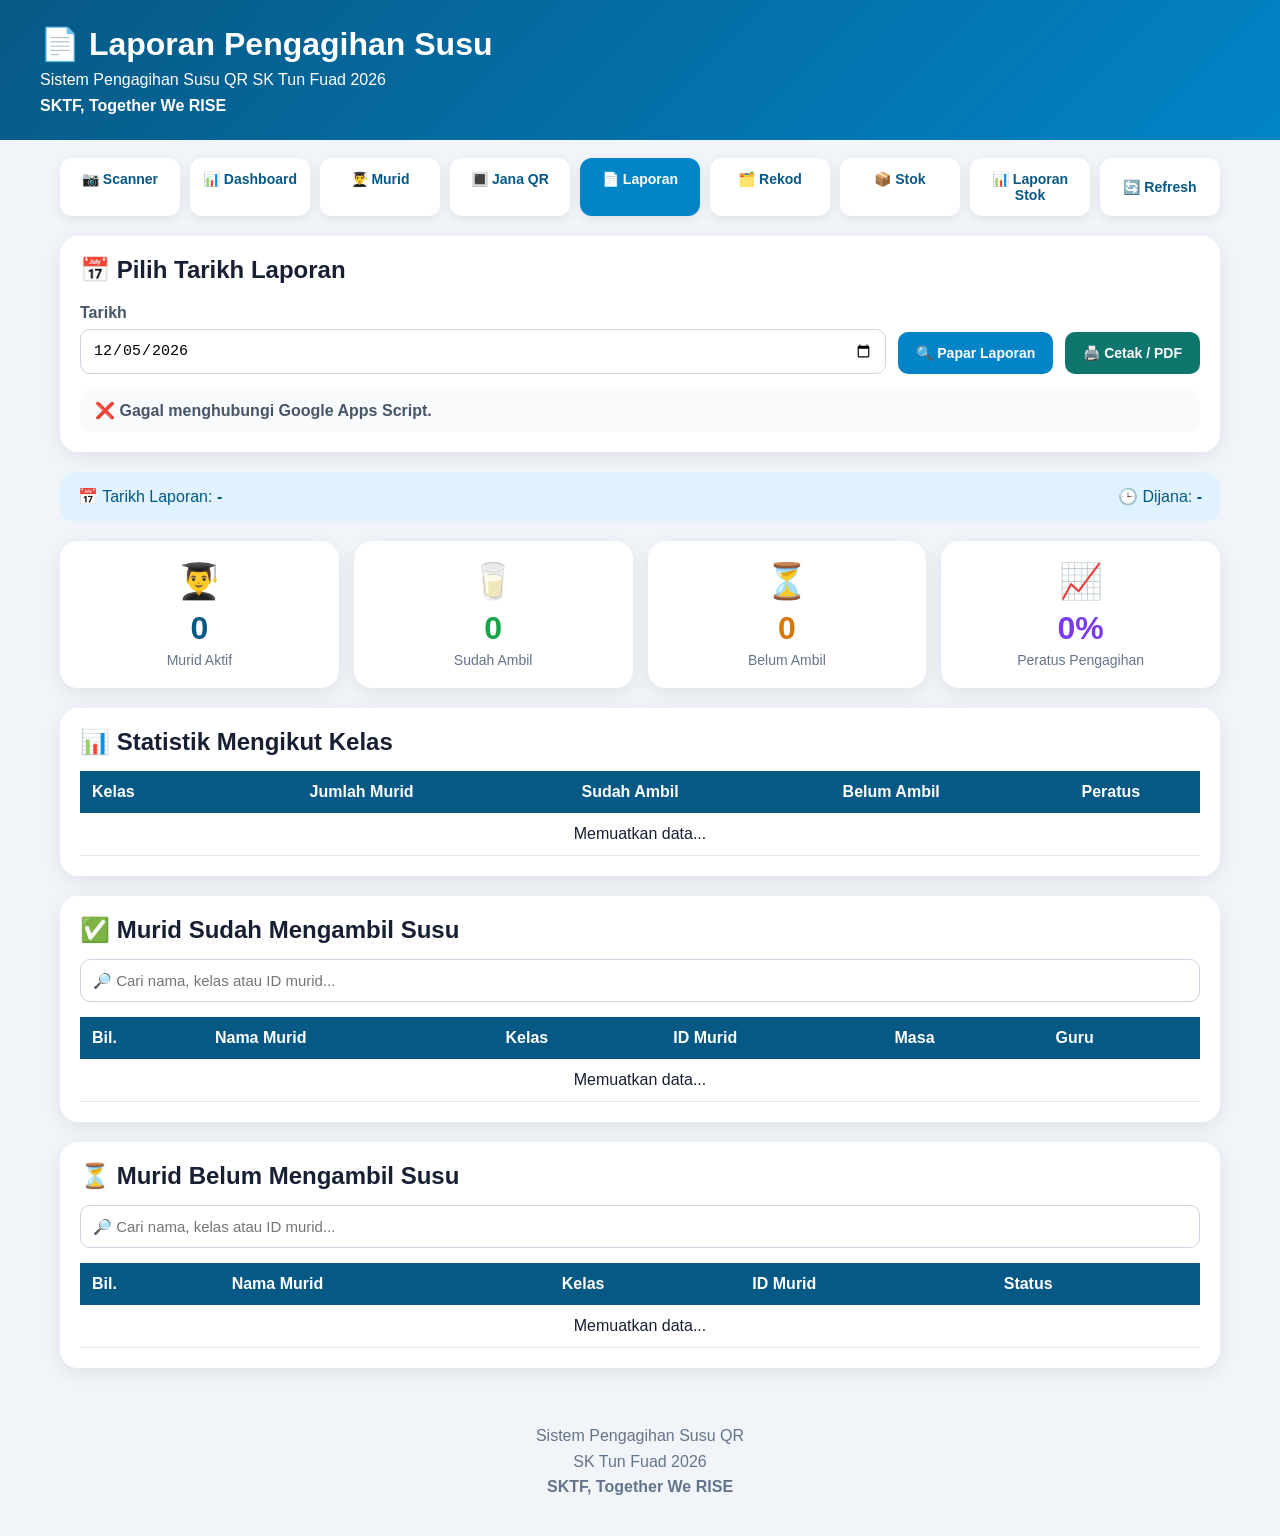
<file: report.html>
<!DOCTYPE html>
<html lang="ms">

<head>

<meta charset="UTF-8">

<meta
  name="viewport"
  content="width=device-width, initial-scale=1.0"
>

<title>
  Laporan Pengagihan Susu SK Tun Fuad 2026
</title>


<style>

* {
  box-sizing: border-box;
}

body {
  margin: 0;
  font-family:
    Arial,
    Helvetica,
    sans-serif;

  background: #f1f5f9;
  color: #172033;
}


/* =====================================================
   HEADER
===================================================== */

.header {
  background:
    linear-gradient(
      135deg,
      #075985,
      #0284c7
    );

  color: white;
  padding: 25px;
}

.header-inner {
  max-width: 1200px;
  margin: auto;
}

.header h1 {
  margin: 0;
}

.header p {
  margin: 8px 0 0;
}


/* =====================================================
   MENU
===================================================== */

.menu {
  max-width: 1200px;

  margin:
    18px auto 0;

  padding:
    0 20px;

  display: grid;

  grid-template-columns:
    repeat(9, 1fr);

  gap: 10px;
}

.menu a,
.menu button {
  border: none;

  text-decoration: none;

  background: white;

  color: #075985;

  padding:
    13px 8px;

  border-radius: 12px;

  text-align: center;

  font-weight: bold;

  cursor: pointer;

  box-shadow:
    0 3px 12px
    rgba(0,0,0,.08);

  font-size: 14px;
}

.menu a:hover,
.menu button:hover {
  background: #e0f2fe;
}

.menu .active {
  background: #0284c7;
  color: white;
}

.menu .active:hover {
  background: #0369a1;
  color: white;
}


/* =====================================================
   CONTAINER
===================================================== */

.container {
  max-width: 1200px;
  margin: auto;
  padding: 20px;
}


/* =====================================================
   CARD
===================================================== */

.card {
  background: white;

  border-radius: 18px;

  padding: 20px;

  margin-bottom: 20px;

  box-shadow:
    0 5px 20px
    rgba(0,0,0,.08);
}

.card h2 {
  margin-top: 0;
}


/* =====================================================
   TOOLBAR
===================================================== */

.toolbar {
  display: flex;

  flex-wrap: wrap;

  gap: 12px;

  align-items: end;
}

.field {
  flex: 1;
  min-width: 220px;
}

.field label {
  display: block;

  margin-bottom: 7px;

  font-weight: bold;

  color: #475569;
}

input {
  width: 100%;

  padding: 12px;

  border:
    1px solid #cbd5e1;

  border-radius: 10px;

  font-size: 15px;
}

input:focus {
  outline: none;

  border-color: #0284c7;

  box-shadow:
    0 0 0 3px
    rgba(2,132,199,.12);
}


/* =====================================================
   BUTTON
===================================================== */

.btn {
  border: none;

  padding:
    13px 18px;

  border-radius: 10px;

  cursor: pointer;

  font-weight: bold;

  font-size: 14px;
}

.btn-blue {
  background: #0284c7;
  color: white;
}

.btn-green {
  background: #0f766e;
  color: white;
}

.btn-slate {
  background: #475569;
  color: white;
}


/* =====================================================
   STATUS
===================================================== */

.status {
  margin-top: 15px;

  padding: 12px 15px;

  background: #f8fafc;

  border-radius: 10px;

  font-weight: bold;

  color: #475569;
}


/* =====================================================
   INFO LAPORAN
===================================================== */

.report-info {
  display: flex;

  flex-wrap: wrap;

  justify-content: space-between;

  gap: 15px;

  margin-bottom: 20px;

  padding: 15px 18px;

  background: #e0f2fe;

  border-radius: 14px;

  color: #075985;
}


/* =====================================================
   SUMMARY
===================================================== */

.summary-grid {
  display: grid;

  grid-template-columns:
    repeat(4, 1fr);

  gap: 15px;

  margin-bottom: 20px;
}

.summary-card {
  background: white;

  padding: 20px;

  border-radius: 18px;

  text-align: center;

  box-shadow:
    0 5px 20px
    rgba(0,0,0,.08);
}

.summary-icon {
  font-size: 35px;
}

.summary-number {
  display: block;

  margin-top: 8px;

  font-size: 32px;

  font-weight: bold;

  color: #075985;
}

.summary-label {
  display: block;

  margin-top: 5px;

  color: #64748b;

  font-size: 14px;
}

.success .summary-number {
  color: #16a34a;
}

.warning .summary-number {
  color: #d97706;
}

.percentage .summary-number {
  color: #7c3aed;
}


/* =====================================================
   SEARCH
===================================================== */

.search-box {
  margin-bottom: 15px;
}


/* =====================================================
   TABLE
===================================================== */

.table-wrap {
  overflow-x: auto;
}

table {
  width: 100%;

  border-collapse: collapse;

  min-width: 700px;
}

th {
  background: #075985;

  color: white;

  padding: 12px;

  text-align: left;
}

td {
  padding: 12px;

  border-bottom:
    1px solid #e2e8f0;
}

tbody tr:hover {
  background: #f8fafc;
}

.center {
  text-align: center;
}


/* =====================================================
   BADGE
===================================================== */

.badge {
  display: inline-block;

  padding:
    5px 9px;

  border-radius: 999px;

  font-size: 12px;

  font-weight: bold;
}

.badge-success {
  background: #dcfce7;
  color: #166534;
}

.badge-warning {
  background: #fef3c7;
  color: #92400e;
}


/* =====================================================
   SECTION TITLE
===================================================== */

.section-title {
  display: flex;

  justify-content: space-between;

  align-items: center;

  gap: 10px;

  margin-bottom: 15px;
}

.section-title h2 {
  margin: 0;
}


/* =====================================================
   FOOTER
===================================================== */

.footer {
  text-align: center;

  color: #64748b;

  padding:
    15px 20px 35px;

  line-height: 1.6;
}


/* =====================================================
   PRINT
===================================================== */

@media print {

  body {
    background: white;
  }

  .header {
    background: white !important;
    color: black;
    padding: 10px 0;
  }

  .menu,
  .toolbar-card,
  .search-box,
  .print-hide,
  .footer {
    display: none !important;
  }

  .container {
    max-width: none;
    padding: 0;
  }

  .card,
  .summary-card {
    box-shadow: none;

    border:
      1px solid #cbd5e1;
  }

  th {
    background: #e2e8f0 !important;
    color: black !important;
  }

}


/* =====================================================
   RESPONSIVE
===================================================== */

@media (
  max-width: 900px
) {

  .summary-grid {
    grid-template-columns:
      repeat(2, 1fr);
  }

  .menu {
    grid-template-columns:
      repeat(2, 1fr);
  }

}


@media (
  max-width: 600px
) {

  .summary-grid {
    grid-template-columns:
      1fr;
  }

  .toolbar {
    flex-direction: column;
    align-items: stretch;
  }

  .field {
    min-width: 100%;
  }

}

</style>

</head>


<body>


<!-- =====================================================
     HEADER
===================================================== -->

<header class="header">

  <div class="header-inner">

    <h1>
      📄 Laporan Pengagihan Susu
    </h1>

    <p>
      Sistem Pengagihan Susu QR
      SK Tun Fuad 2026
    </p>

    <p>
      <strong>
        SKTF, Together We RISE
      </strong>
    </p>

  </div>

</header>


<!-- =====================================================
     MENU
===================================================== -->

<nav class="menu">

  <a href="index.html">
    📷 Scanner
  </a>

  <a href="dashboard.html">
    📊 Dashboard
  </a>

  <a href="students.html">
    👨‍🎓 Murid
  </a>

  <a href="qr.html">
    🔳 Jana QR
  </a>

  <a
    href="report.html"
    class="active"
  >
    📄 Laporan
  </a>

  <a href="history.html">
    🗂️ Rekod
  </a>

  <a href="stock.html">
    📦 Stok
  </a>

  <a href="stock-report.html">
    📊 Laporan Stok
  </a>

  <button
    type="button"
    onclick="loadReport()"
  >
    🔄 Refresh
  </button>

</nav>


<!-- =====================================================
     CONTAINER
===================================================== -->

<main class="container">


<!-- =====================================================
     PILIH TARIKH
===================================================== -->

<section class="card toolbar-card">

  <h2>
    📅 Pilih Tarikh Laporan
  </h2>

  <div class="toolbar">

    <div class="field">

      <label for="reportDateInput">
        Tarikh
      </label>

      <input
        type="date"
        id="reportDateInput"
      >

    </div>


    <button
      type="button"
      class="btn btn-blue"
      onclick="loadReport()"
    >
      🔍 Papar Laporan
    </button>


    <button
      type="button"
      class="btn btn-green"
      onclick="window.print()"
    >
      🖨️ Cetak / PDF
    </button>

  </div>


  <div
    id="reportStatus"
    class="status"
  >
    Memuatkan laporan...
  </div>

</section>


<!-- =====================================================
     INFO
===================================================== -->

<section class="report-info">

  <div>
    📅 Tarikh Laporan:
    <strong id="displayDate">
      -
    </strong>
  </div>

  <div>
    🕒 Dijana:
    <strong id="generatedAt">
      -
    </strong>
  </div>

</section>


<!-- =====================================================
     SUMMARY
===================================================== -->

<section class="summary-grid">

  <div class="summary-card">

    <div class="summary-icon">
      👨‍🎓
    </div>

    <span
      id="totalActive"
      class="summary-number"
    >
      0
    </span>

    <span class="summary-label">
      Murid Aktif
    </span>

  </div>


  <div class="summary-card success">

    <div class="summary-icon">
      🥛
    </div>

    <span
      id="totalTaken"
      class="summary-number"
    >
      0
    </span>

    <span class="summary-label">
      Sudah Ambil
    </span>

  </div>


  <div class="summary-card warning">

    <div class="summary-icon">
      ⏳
    </div>

    <span
      id="totalPending"
      class="summary-number"
    >
      0
    </span>

    <span class="summary-label">
      Belum Ambil
    </span>

  </div>


  <div class="summary-card percentage">

    <div class="summary-icon">
      📈
    </div>

    <span
      id="percentage"
      class="summary-number"
    >
      0%
    </span>

    <span class="summary-label">
      Peratus Pengagihan
    </span>

  </div>

</section>


<!-- =====================================================
     STATISTIK KELAS
===================================================== -->

<section class="card">

  <div class="section-title">

    <h2>
      📊 Statistik Mengikut Kelas
    </h2>

  </div>


  <div class="table-wrap">

    <table>

      <thead>

        <tr>

          <th>
            Kelas
          </th>

          <th class="center">
            Jumlah Murid
          </th>

          <th class="center">
            Sudah Ambil
          </th>

          <th class="center">
            Belum Ambil
          </th>

          <th class="center">
            Peratus
          </th>

        </tr>

      </thead>


      <tbody id="classTable">

        <tr>

          <td
            colspan="5"
            class="center"
          >
            Memuatkan data...
          </td>

        </tr>

      </tbody>

    </table>

  </div>

</section>


<!-- =====================================================
     SUDAH AMBIL SUSU
===================================================== -->

<section class="card">

  <div class="section-title">

    <h2>
      ✅ Murid Sudah Mengambil Susu
    </h2>

  </div>


  <div class="search-box">

    <input
      type="text"
      id="takenSearch"
      placeholder="🔎 Cari nama, kelas atau ID murid..."
      oninput="renderTaken()"
    >

  </div>


  <div class="table-wrap">

    <table>

      <thead>

        <tr>

          <th>
            Bil.
          </th>

          <th>
            Nama Murid
          </th>

          <th>
            Kelas
          </th>

          <th>
            ID Murid
          </th>

          <th>
            Masa
          </th>

          <th>
            Guru
          </th>

        </tr>

      </thead>


      <tbody id="takenTable">

        <tr>

          <td
            colspan="6"
            class="center"
          >
            Memuatkan data...
          </td>

        </tr>

      </tbody>

    </table>

  </div>

</section>


<!-- =====================================================
     BELUM AMBIL SUSU
===================================================== -->

<section class="card">

  <div class="section-title">

    <h2>
      ⏳ Murid Belum Mengambil Susu
    </h2>

  </div>


  <div class="search-box">

    <input
      type="text"
      id="pendingSearch"
      placeholder="🔎 Cari nama, kelas atau ID murid..."
      oninput="renderPending()"
    >

  </div>


  <div class="table-wrap">

    <table>

      <thead>

        <tr>

          <th>
            Bil.
          </th>

          <th>
            Nama Murid
          </th>

          <th>
            Kelas
          </th>

          <th>
            ID Murid
          </th>

          <th>
            Status
          </th>

        </tr>

      </thead>


      <tbody id="pendingTable">

        <tr>

          <td
            colspan="5"
            class="center"
          >
            Memuatkan data...
          </td>

        </tr>

      </tbody>

    </table>

  </div>

</section>


</main>


<footer class="footer">

  Sistem Pengagihan Susu QR
  <br>

  SK Tun Fuad 2026
  <br>

  <strong>
    SKTF, Together We RISE
  </strong>

</footer>


<script src="report.js"></script>


</body>

</html>
</file>
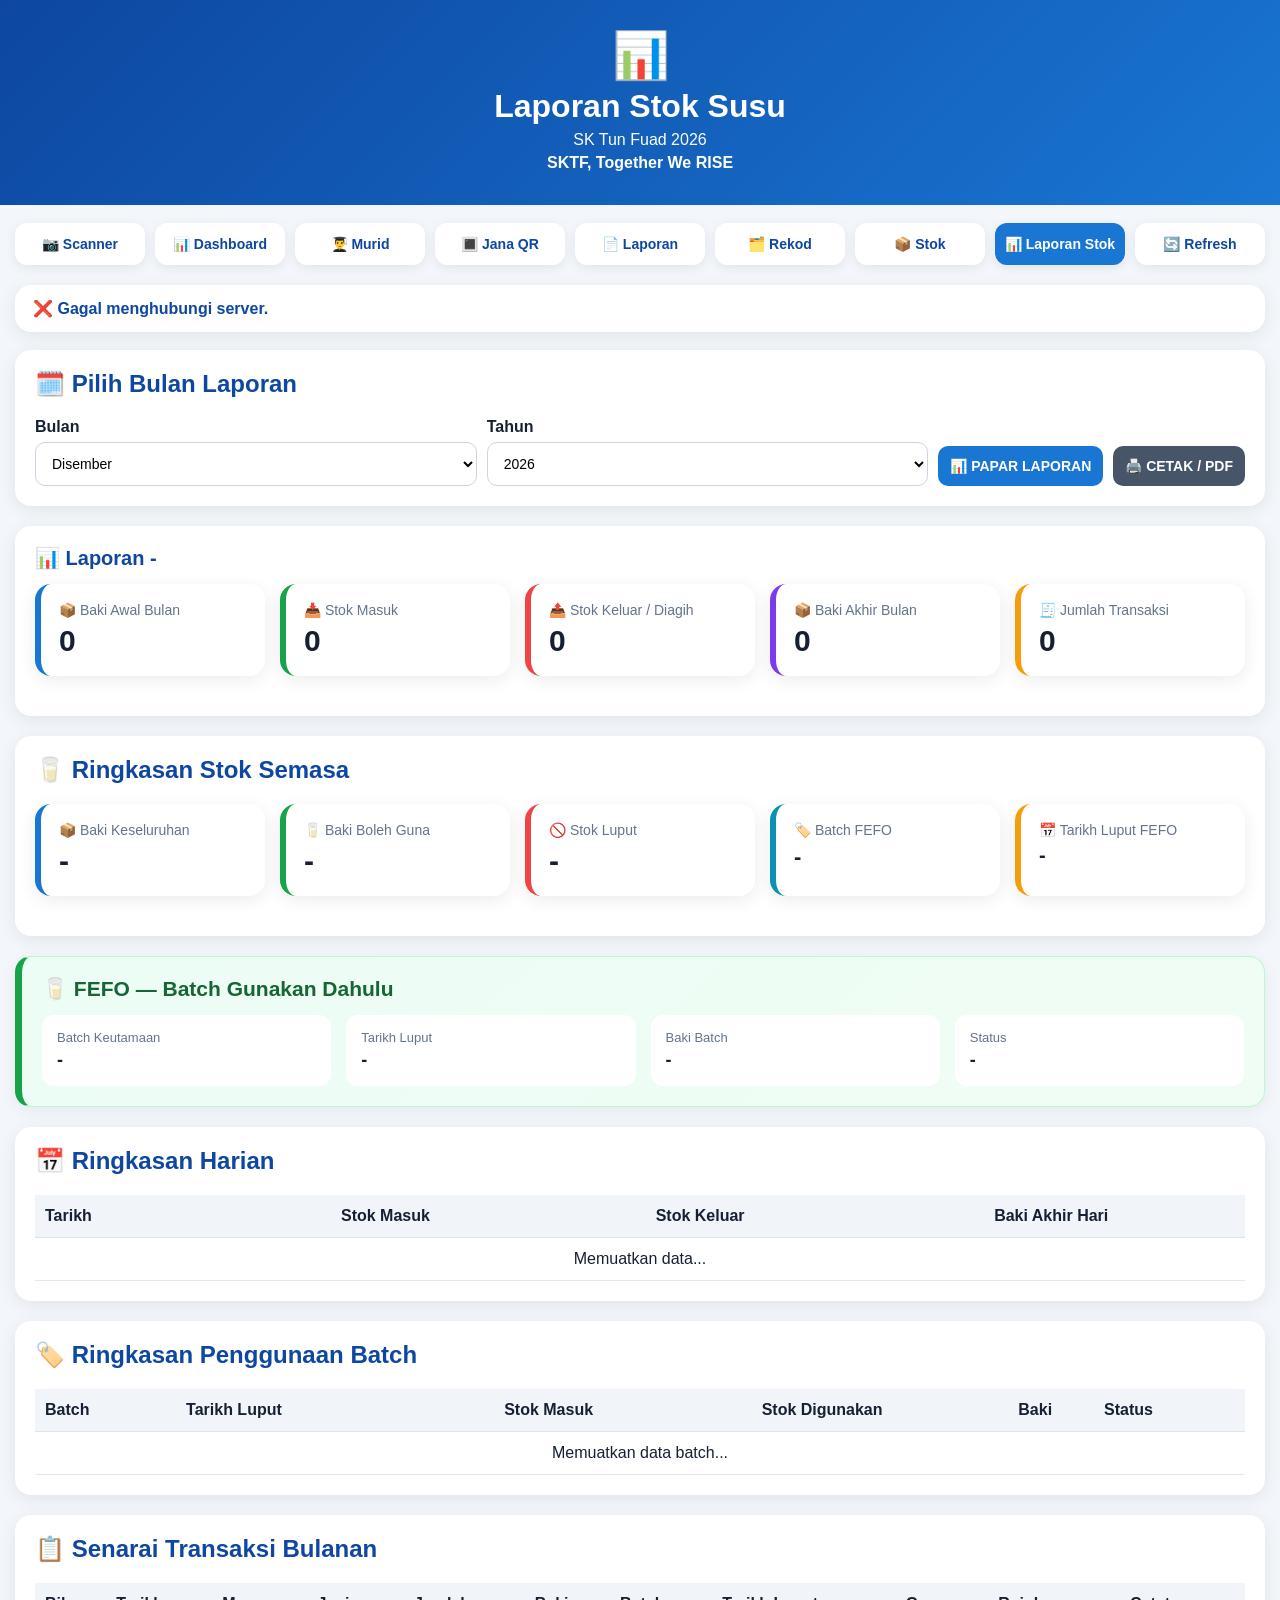
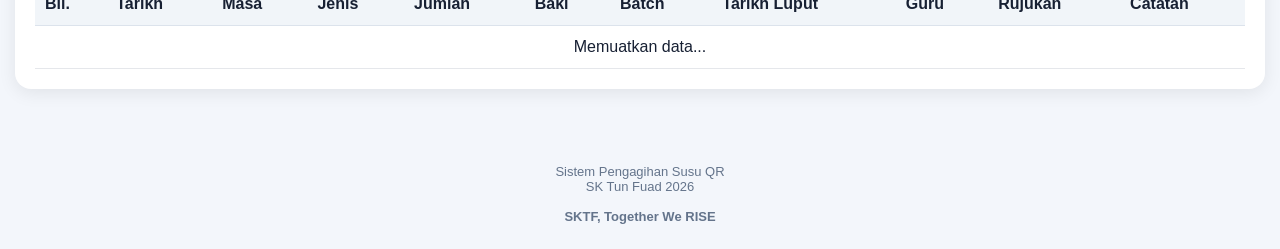
<file: stock-report.html>
<!DOCTYPE html>
<html lang="ms">

<head>
  <meta charset="UTF-8">

  <meta
    name="viewport"
    content="width=device-width, initial-scale=1.0"
  >

  <title>Laporan Stok Susu | SK Tun Fuad</title>

  <style>
    * {
      box-sizing: border-box;
    }

    body {
      margin: 0;
      font-family: Arial, Helvetica, sans-serif;
      background: #f3f6fb;
      color: #172033;
    }

    .header {
      background: linear-gradient(135deg, #0d47a1, #1976d2);
      color: white;
      text-align: center;
      padding: 28px 18px;
    }

    .header .icon {
      font-size: 46px;
    }

    .header h1 {
      margin: 6px 0;
    }

    .header p {
      margin: 5px 0;
    }

    .menu {
      max-width: 1400px;
      margin: 18px auto 0;
      padding: 0 15px;
      display: grid;
      grid-template-columns: repeat(9, 1fr);
      gap: 10px;
    }

    .menu a,
    .menu button {
      border: 0;
      background: white;
      color: #0d47a1;
      text-decoration: none;
      text-align: center;
      padding: 13px 8px;
      border-radius: 12px;
      font-weight: bold;
      cursor: pointer;
      box-shadow: 0 3px 12px rgba(0,0,0,.08);
      font-size: 14px;
    }

    .menu a:hover,
    .menu button:hover {
      background: #e3f2fd;
    }

    .menu .active {
      background: #1976d2;
      color: white;
    }

    .container {
      max-width: 1400px;
      margin: 20px auto 50px;
      padding: 0 15px;
    }

    .card,
    .status,
    .summary-card {
      background: white;
      border-radius: 16px;
      box-shadow: 0 4px 18px rgba(0,0,0,.08);
    }

    .status {
      padding: 14px 18px;
      margin-bottom: 18px;
      font-weight: bold;
      color: #0d47a1;
    }

    .card {
      padding: 20px;
      margin-bottom: 20px;
    }

    .card h2 {
      margin-top: 0;
      color: #0d47a1;
    }

    .filters {
      display: grid;
      grid-template-columns: 1fr 1fr auto auto;
      gap: 10px;
      align-items: end;
    }

    .form-group {
      display: flex;
      flex-direction: column;
      gap: 6px;
    }

    label {
      font-weight: bold;
    }

    select,
    button {
      padding: 12px;
      border-radius: 10px;
      font-size: 14px;
    }

    select {
      border: 1px solid #cbd5e1;
      background: white;
    }

    .btn {
      border: 0;
      cursor: pointer;
      color: white;
      background: #1976d2;
      font-weight: bold;
    }

    .btn.secondary {
      background: #475569;
    }

    .summary-grid {
      display: grid;
      grid-template-columns: repeat(5, 1fr);
      gap: 15px;
      margin-bottom: 20px;
    }

    .summary-card {
      padding: 18px;
      border-left: 6px solid #1976d2;
    }

    .summary-card.green {
      border-left-color: #16a34a;
    }

    .summary-card.red {
      border-left-color: #ef4444;
    }

    .summary-card.purple {
      border-left-color: #7c3aed;
    }

    .summary-card.orange {
      border-left-color: #f59e0b;
    }

    .summary-card.cyan {
      border-left-color: #0891b2;
    }

    .summary-label {
      color: #64748b;
      font-size: 14px;
    }

    .summary-value {
      margin-top: 6px;
      font-size: 30px;
      font-weight: 800;
    }

    .period-title {
      font-size: 20px;
      font-weight: 800;
      color: #0d47a1;
      margin-bottom: 14px;
    }

    .fefo-box {
      padding: 20px;
      margin-bottom: 20px;
      background: linear-gradient(135deg, #ecfdf5, #f0fdf4);
      border: 1px solid #bbf7d0;
      border-left: 7px solid #16a34a;
      border-radius: 16px;
      box-shadow: 0 4px 18px rgba(0,0,0,.06);
    }

    .fefo-title {
      font-size: 21px;
      font-weight: 800;
      color: #166534;
      margin-bottom: 14px;
    }

    .fefo-grid {
      display: grid;
      grid-template-columns: repeat(4, 1fr);
      gap: 15px;
    }

    .fefo-item {
      background: white;
      padding: 15px;
      border-radius: 12px;
    }

    .fefo-item span {
      display: block;
      color: #64748b;
      font-size: 13px;
      margin-bottom: 5px;
    }

    .fefo-item strong {
      font-size: 18px;
    }

    .table-wrap {
      overflow-x: auto;
    }

    table {
      width: 100%;
      border-collapse: collapse;
      min-width: 950px;
    }

    th {
      background: #f1f5f9;
      text-align: left;
      padding: 12px 10px;
      border-bottom: 1px solid #dce3ec;
    }

    td {
      padding: 12px 10px;
      border-bottom: 1px solid #e5e7eb;
    }

    tbody tr:hover {
      background: #f8fafc;
    }

    .center {
      text-align: center;
    }

    .badge {
      display: inline-block;
      padding: 5px 9px;
      border-radius: 999px;
      font-size: 12px;
      font-weight: bold;
    }

    .badge.in {
      background: #dcfce7;
      color: #166534;
    }

    .badge.out {
      background: #fee2e2;
      color: #991b1b;
    }

    .badge.fefo {
      background: #dbeafe;
      color: #1d4ed8;
    }

    footer {
      text-align: center;
      padding: 25px 15px;
      color: #64748b;
      font-size: 13px;
    }

    @media print {
      body {
        background: white;
      }

      .menu,
      .status,
      .filters {
        display: none !important;
      }

      .card,
      .summary-card,
      .fefo-box {
        box-shadow: none;
        border: 1px solid #ddd;
      }

      .header {
        background: white !important;
        color: black !important;
      }
    }

    @media (max-width: 950px) {
      .menu {
        grid-template-columns: repeat(3, 1fr);
      }

      .summary-grid {
        grid-template-columns: repeat(2, 1fr);
      }

      .fefo-grid {
        grid-template-columns: repeat(2, 1fr);
      }

      .filters {
        grid-template-columns: 1fr 1fr;
      }
    }

    @media (max-width: 600px) {
      .menu,
      .summary-grid,
      .fefo-grid,
      .filters {
        grid-template-columns: 1fr;
      }
    }
  </style>
</head>


<body>

<header class="header">

  <div class="icon">
    📊
  </div>

  <h1>
    Laporan Stok Susu
  </h1>

  <p>
    SK Tun Fuad 2026
  </p>

  <p>
    <strong>
      SKTF, Together We RISE
    </strong>
  </p>

</header>


<nav class="menu">

  <a href="index.html">
    📷 Scanner
  </a>

  <a href="dashboard.html">
    📊 Dashboard
  </a>

  <a href="students.html">
    👨‍🎓 Murid
  </a>

  <a href="qr.html">
    🔳 Jana QR
  </a>

  <a href="report.html">
    📄 Laporan
  </a>

  <a href="history.html">
    🗂️ Rekod
  </a>

  <a href="stock.html">
    📦 Stok
  </a>

  <a
    href="stock-report.html"
    class="active"
  >
    📊 Laporan Stok
  </a>

  <button
    type="button"
    onclick="loadStockReport()"
  >
    🔄 Refresh
  </button>

</nav>


<main class="container">

  <div
    id="reportStatus"
    class="status"
  >
    ⏳ Menyediakan laporan stok...
  </div>


  <!-- =====================================================
       PILIH BULAN
  ====================================================== -->

  <section class="card">

    <h2>
      🗓️ Pilih Bulan Laporan
    </h2>

    <div class="filters">

      <div class="form-group">

        <label for="monthSelect">
          Bulan
        </label>

        <select id="monthSelect">

          <option value="1">Januari</option>
          <option value="2">Februari</option>
          <option value="3">Mac</option>
          <option value="4">April</option>
          <option value="5">Mei</option>
          <option value="6">Jun</option>
          <option value="7">Julai</option>
          <option value="8">Ogos</option>
          <option value="9">September</option>
          <option value="10">Oktober</option>
          <option value="11">November</option>
          <option value="12">Disember</option>

        </select>

      </div>


      <div class="form-group">

        <label for="yearSelect">
          Tahun
        </label>

        <select id="yearSelect"></select>

      </div>


      <button
        class="btn"
        type="button"
        onclick="loadStockReport()"
      >
        📊 PAPAR LAPORAN
      </button>


      <button
        class="btn secondary"
        type="button"
        onclick="window.print()"
      >
        🖨️ CETAK / PDF
      </button>

    </div>

  </section>


  <!-- =====================================================
       LAPORAN BULANAN
  ====================================================== -->

  <section class="card">

    <div
      id="periodTitle"
      class="period-title"
    >
      📊 Laporan -
    </div>


    <section class="summary-grid">

      <div class="summary-card">

        <div class="summary-label">
          📦 Baki Awal Bulan
        </div>

        <div
          id="openingBalance"
          class="summary-value"
        >
          0
        </div>

      </div>


      <div class="summary-card green">

        <div class="summary-label">
          📥 Stok Masuk
        </div>

        <div
          id="totalIn"
          class="summary-value"
        >
          0
        </div>

      </div>


      <div class="summary-card red">

        <div class="summary-label">
          📤 Stok Keluar / Diagih
        </div>

        <div
          id="totalOut"
          class="summary-value"
        >
          0
        </div>

      </div>


      <div class="summary-card purple">

        <div class="summary-label">
          📦 Baki Akhir Bulan
        </div>

        <div
          id="closingBalance"
          class="summary-value"
        >
          0
        </div>

      </div>


      <div class="summary-card orange">

        <div class="summary-label">
          🧾 Jumlah Transaksi
        </div>

        <div
          id="transactionCount"
          class="summary-value"
        >
          0
        </div>

      </div>

    </section>

  </section>


  <!-- =====================================================
       RINGKASAN STOK SEMASA
  ====================================================== -->

  <section class="card">

    <h2>
      🥛 Ringkasan Stok Semasa
    </h2>

    <section class="summary-grid">

      <div class="summary-card">

        <div class="summary-label">
          📦 Baki Keseluruhan
        </div>

        <div
          id="currentPhysicalBalance"
          class="summary-value"
        >
          -
        </div>

      </div>


      <div class="summary-card green">

        <div class="summary-label">
          🥛 Baki Boleh Guna
        </div>

        <div
          id="currentUsableBalance"
          class="summary-value"
        >
          -
        </div>

      </div>


      <div class="summary-card red">

        <div class="summary-label">
          🚫 Stok Luput
        </div>

        <div
          id="currentExpiredBalance"
          class="summary-value"
        >
          -
        </div>

      </div>


      <div class="summary-card cyan">

        <div class="summary-label">
          🏷️ Batch FEFO
        </div>

        <div
          id="currentFefoBatch"
          class="summary-value"
          style="font-size:22px;"
        >
          -
        </div>

      </div>


      <div class="summary-card orange">

        <div class="summary-label">
          📅 Tarikh Luput FEFO
        </div>

        <div
          id="currentFefoExpiry"
          class="summary-value"
          style="font-size:20px;"
        >
          -
        </div>

      </div>

    </section>

  </section>


  <!-- =====================================================
       FEFO
  ====================================================== -->

  <section
    id="fefoBox"
    class="fefo-box"
  >

    <div class="fefo-title">
      🥛 FEFO — Batch Gunakan Dahulu
    </div>


    <div class="fefo-grid">

      <div class="fefo-item">

        <span>
          Batch Keutamaan
        </span>

        <strong id="fefoBatch">
          -
        </strong>

      </div>


      <div class="fefo-item">

        <span>
          Tarikh Luput
        </span>

        <strong id="fefoExpiry">
          -
        </strong>

      </div>


      <div class="fefo-item">

        <span>
          Baki Batch
        </span>

        <strong id="fefoRemaining">
          -
        </strong>

      </div>


      <div class="fefo-item">

        <span>
          Status
        </span>

        <strong id="fefoStatus">
          -
        </strong>

      </div>

    </div>

  </section>


  <!-- =====================================================
       RINGKASAN HARIAN
  ====================================================== -->

  <section class="card">

    <h2>
      📅 Ringkasan Harian
    </h2>


    <div class="table-wrap">

      <table>

        <thead>

          <tr>

            <th>
              Tarikh
            </th>

            <th class="center">
              Stok Masuk
            </th>

            <th class="center">
              Stok Keluar
            </th>

            <th class="center">
              Baki Akhir Hari
            </th>

          </tr>

        </thead>


        <tbody id="dailyTable">

          <tr>

            <td
              colspan="4"
              class="center"
            >
              Memuatkan data...
            </td>

          </tr>

        </tbody>

      </table>

    </div>

  </section>


  <!-- =====================================================
       RINGKASAN PENGGUNAAN BATCH
  ====================================================== -->

  <section class="card">

    <h2>
      🏷️ Ringkasan Penggunaan Batch
    </h2>


    <div class="table-wrap">

      <table>

        <thead>

          <tr>

            <th>
              Batch
            </th>

            <th>
              Tarikh Luput
            </th>

            <th class="center">
              Stok Masuk
            </th>

            <th class="center">
              Stok Digunakan
            </th>

            <th class="center">
              Baki
            </th>

            <th>
              Status
            </th>

          </tr>

        </thead>


        <tbody id="batchTable">

          <tr>

            <td
              colspan="6"
              class="center"
            >
              Memuatkan data batch...
            </td>

          </tr>

        </tbody>

      </table>

    </div>

  </section>


  <!-- =====================================================
       SENARAI TRANSAKSI BULANAN
  ====================================================== -->

  <section class="card">

    <h2>
      📋 Senarai Transaksi Bulanan
    </h2>


    <div class="table-wrap">

      <table>

        <thead>

          <tr>

            <th>Bil.</th>

            <th>Tarikh</th>

            <th>Masa</th>

            <th>Jenis</th>

            <th>Jumlah</th>

            <th>Baki</th>

            <th>Batch</th>

            <th>
              Tarikh Luput
            </th>

            <th>Guru</th>

            <th>Rujukan</th>

            <th>Catatan</th>

          </tr>

        </thead>


        <tbody id="transactionTable">

          <tr>

            <td
              colspan="11"
              class="center"
            >
              Memuatkan data...
            </td>

          </tr>

        </tbody>

      </table>

    </div>

  </section>

</main>


<footer>

  Sistem Pengagihan Susu QR

  <br>

  SK Tun Fuad 2026

  <br><br>

  <strong>
    SKTF, Together We RISE
  </strong>

</footer>


<script src="stock-report.js"></script>

</body>

</html>
</file>
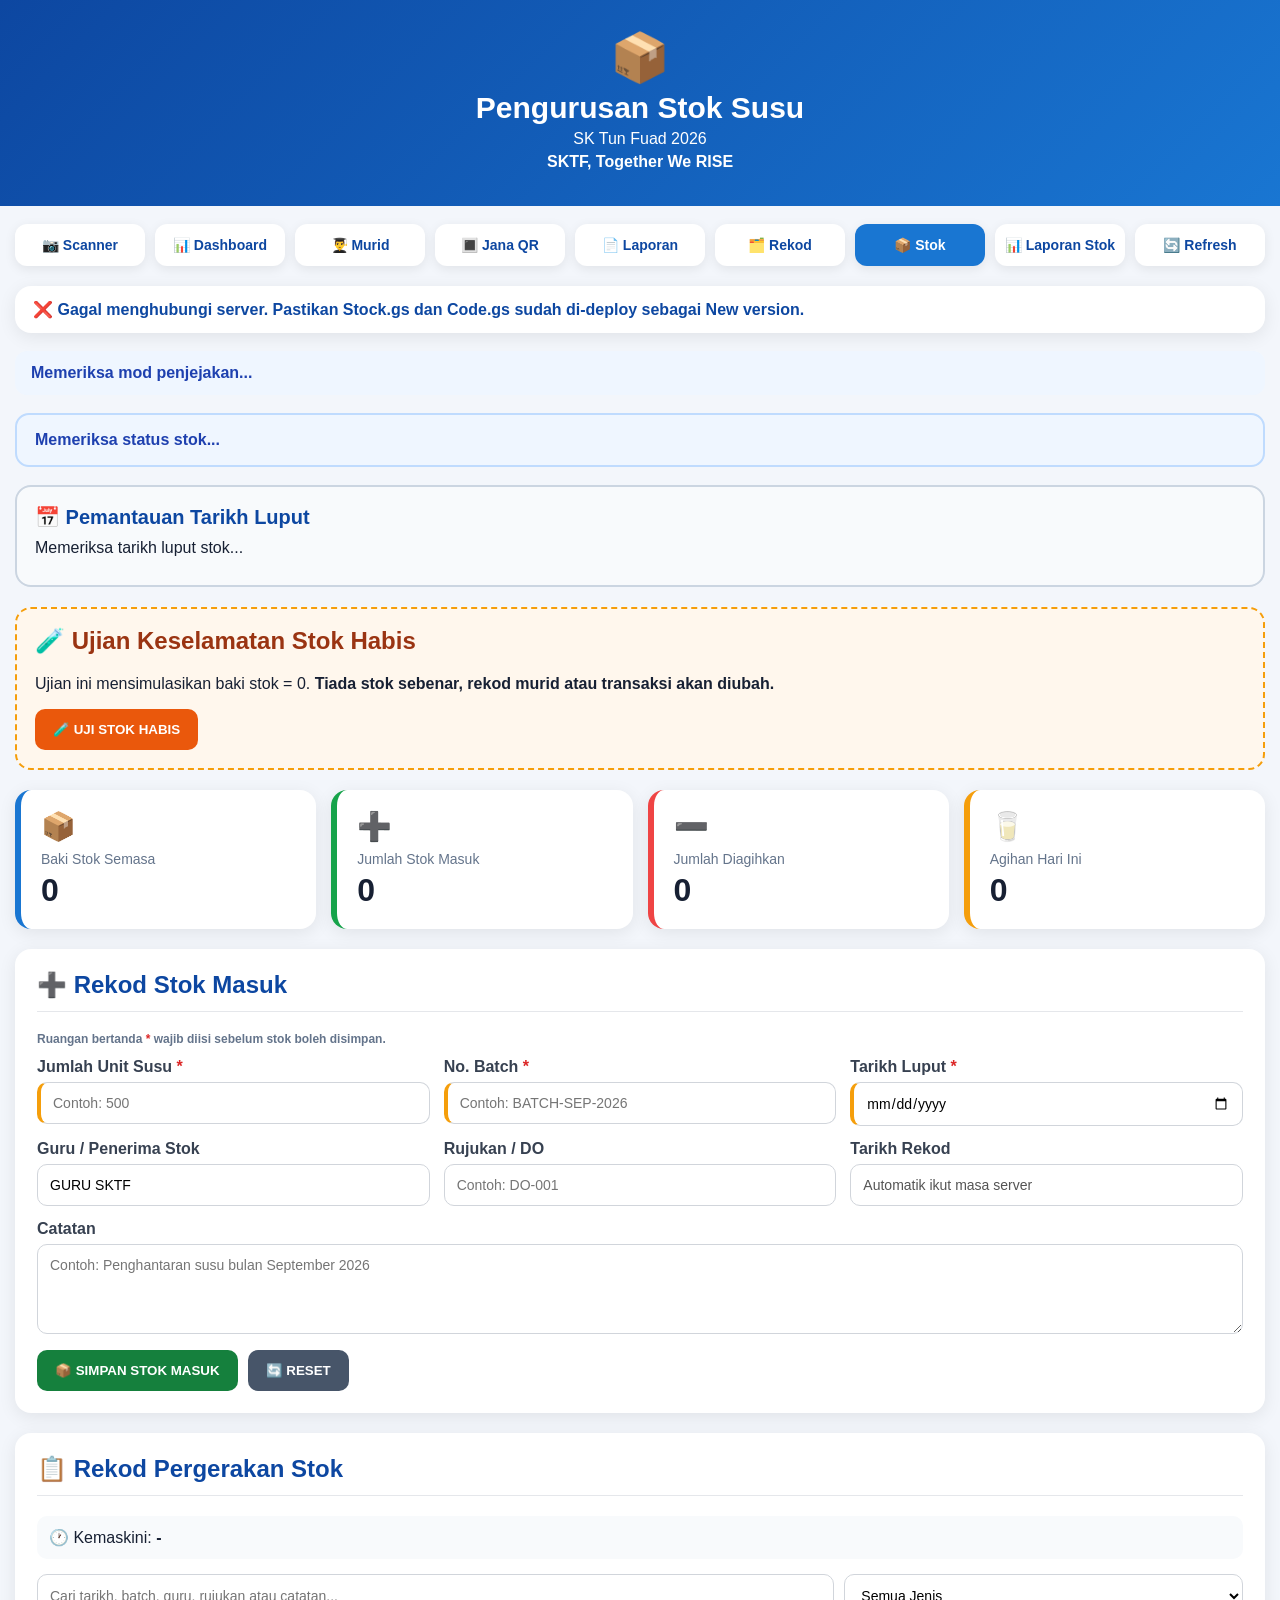
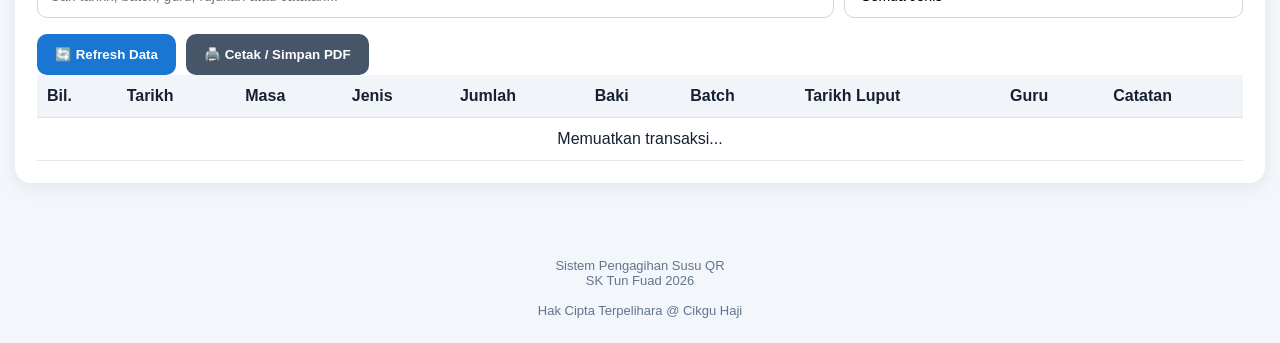
<file: stock.html>
<!DOCTYPE html>
<html lang="ms">

<head>

  <meta charset="UTF-8">

  <meta
    name="viewport"
    content="width=device-width, initial-scale=1.0"
  >

  <title>
    Pengurusan Stok Susu | SK Tun Fuad
  </title>

  <style>

    * {
      box-sizing: border-box;
    }

    body {
      margin: 0;
      font-family: Arial, Helvetica, sans-serif;
      background: #f3f6fb;
      color: #172033;
    }

    .header {
      background: linear-gradient(135deg, #0d47a1, #1976d2);
      color: white;
      text-align: center;
      padding: 30px 18px;
    }

    .header .icon {
      font-size: 48px;
    }

    .header h1 {
      margin: 5px 0;
      font-size: 30px;
    }

    .header p {
      margin: 5px 0;
    }

    .menu {
      max-width: 1350px;
      margin: 18px auto 0;
      padding: 0 15px;
      display: grid;
      grid-template-columns: repeat(9, 1fr);
      gap: 10px;
    }

    .menu a,
    .menu button {
      border: 0;
      background: white;
      color: #0d47a1;
      text-decoration: none;
      text-align: center;
      padding: 13px 8px;
      border-radius: 12px;
      font-weight: bold;
      cursor: pointer;
      box-shadow: 0 3px 12px rgba(0,0,0,.08);
      font-size: 14px;
    }

    .menu a:hover,
    .menu button:hover {
      background: #e3f2fd;
    }

    .menu .active {
      background: #1976d2;
      color: white;
    }

    .container {
      max-width: 1350px;
      margin: 20px auto 50px;
      padding: 0 15px;
    }

    .status,
    .card,
    .summary-card {
      background: white;
      border-radius: 16px;
      box-shadow: 0 4px 18px rgba(0,0,0,.08);
    }

    .status {
      padding: 14px 18px;
      margin-bottom: 18px;
      color: #0d47a1;
      font-weight: bold;
    }

    .mode {
      margin-bottom: 18px;
      padding: 13px 16px;
      border-radius: 12px;
      background: #eff6ff;
      color: #1e40af;
      font-weight: bold;
    }

    .mode.active {
      background: #dcfce7;
      color: #166534;
    }

    .mode.low {
      background: #fef3c7;
      color: #92400e;
    }

    .smart-stock-alert {
      margin-bottom: 18px;
      padding: 16px 18px;
      border-radius: 14px;
      font-weight: 800;
      background: #eff6ff;
      color: #1e40af;
      border: 2px solid #bfdbfe;
    }

    .smart-stock-alert.normal {
      background: #f0fdf4;
      color: #166534;
      border-color: #86efac;
    }

    .smart-stock-alert.low {
      background: #fffbeb;
      color: #92400e;
      border-color: #fcd34d;
    }

    .smart-stock-alert.empty {
      background: #fef2f2;
      color: #991b1b;
      border-color: #fca5a5;
    }

    .expiry-alert {
      margin-bottom: 20px;
      padding: 18px;
      border-radius: 16px;
      background: #f8fafc;
      border: 2px solid #cbd5e1;
    }

    .expiry-alert h2 {
      margin: 0 0 10px;
      color: #0d47a1;
      font-size: 20px;
    }

    .expiry-alert.ok {
      background: #f0fdf4;
      border-color: #86efac;
      color: #166534;
    }

    .expiry-alert.warning {
      background: #fffbeb;
      border-color: #fcd34d;
      color: #92400e;
    }

    .expiry-alert.danger {
      background: #fef2f2;
      border-color: #fca5a5;
      color: #991b1b;
    }

    .expiry-list {
      margin: 10px 0 0;
      padding-left: 20px;
      line-height: 1.6;
    }

    .summary-grid {
      display: grid;
      grid-template-columns: repeat(4, 1fr);
      gap: 15px;
      margin-bottom: 20px;
    }

    .summary-card {
      padding: 20px;
      border-left: 6px solid #1976d2;
    }

    .summary-card:nth-child(2) {
      border-left-color: #16a34a;
    }

    .summary-card:nth-child(3) {
      border-left-color: #ef4444;
    }

    .summary-card:nth-child(4) {
      border-left-color: #f59e0b;
    }

    .summary-icon {
      font-size: 28px;
    }

    .summary-label {
      color: #64748b;
      margin-top: 8px;
      font-size: 14px;
    }

    .summary-value {
      font-size: 32px;
      font-weight: 800;
      margin-top: 5px;
    }

    .card {
      padding: 22px;
      margin-bottom: 20px;
    }

    .card h2 {
      margin-top: 0;
      color: #0d47a1;
      border-bottom: 1px solid #e5e7eb;
      padding-bottom: 12px;
    }

    .form-grid {
      display: grid;
      grid-template-columns: repeat(3, 1fr);
      gap: 14px;
    }

    .form-group {
      display: flex;
      flex-direction: column;
      gap: 6px;
    }

    .form-group.full {
      grid-column: 1 / -1;
    }

    label {
      font-weight: bold;
      color: #374151;
    }

    input,
    textarea,
    select {
      width: 100%;
      padding: 12px;
      border: 1px solid #d1d5db;
      border-radius: 10px;
      font-family: inherit;
      font-size: 14px;
      background: white;
    }

    input:focus,
    textarea:focus,
    select:focus {
      outline: none;
      border-color: #1976d2;
      box-shadow: 0 0 0 3px rgba(25,118,210,.12);
    }

    input:required,
    textarea:required,
    select:required {
      border-left: 4px solid #f59e0b;
    }

    textarea {
      min-height: 90px;
      resize: vertical;
    }

    .required-note {
      margin-top: 8px;
      color: #64748b;
      font-size: 12px;
      font-weight: 600;
    }

    .required-mark {
      color: #dc2626;
      font-weight: 900;
    }

    .actions {
      display: flex;
      gap: 10px;
      flex-wrap: wrap;
      margin-top: 16px;
    }

    .btn {
      border: 0;
      border-radius: 10px;
      padding: 13px 18px;
      font-weight: bold;
      cursor: pointer;
      color: white;
      background: #1976d2;
    }

    .btn.green {
      background: #15803d;
    }

    .btn.gray {
      background: #475569;
    }

    .btn.orange {
      background: #ea580c;
    }

    .btn:disabled {
      opacity: .55;
      cursor: not-allowed;
    }

    .test-box {
      margin-bottom: 20px;
      padding: 18px;
      border-radius: 16px;
      background: #fff7ed;
      border: 2px dashed #f59e0b;
    }

    .test-box h2 {
      margin-top: 0;
      color: #9a3412;
    }

    .test-result {
      margin-top: 14px;
      padding: 14px;
      border-radius: 12px;
      background: white;
      font-weight: bold;
      display: none;
    }

    .test-result.show {
      display: block;
    }

    .test-result.blocked {
      border: 2px solid #ef4444;
      background: #fef2f2;
      color: #991b1b;
    }

    .meta {
      padding: 12px;
      border-radius: 10px;
      background: #f8fafc;
      margin-bottom: 15px;
    }

    .filters {
      display: grid;
      grid-template-columns: 2fr 1fr;
      gap: 10px;
      margin-bottom: 15px;
    }

    .table-wrap {
      overflow-x: auto;
    }

    table {
      width: 100%;
      border-collapse: collapse;
      min-width: 900px;
    }

    th {
      background: #f1f5f9;
      text-align: left;
      padding: 12px 10px;
      border-bottom: 1px solid #dce3ec;
    }

    td {
      padding: 12px 10px;
      border-bottom: 1px solid #e5e7eb;
    }

    tbody tr:hover {
      background: #f8fafc;
    }

    .center {
      text-align: center;
    }

    .badge {
      display: inline-block;
      padding: 6px 10px;
      border-radius: 999px;
      font-size: 12px;
      font-weight: bold;
    }

    .badge.in {
      background: #dcfce7;
      color: #166534;
    }

    .badge.out {
      background: #fee2e2;
      color: #991b1b;
    }

    footer {
      text-align: center;
      padding: 25px 15px;
      color: #64748b;
      font-size: 13px;
    }

    @media print {

      .menu,
      .status,
      .mode,
      .stock-form,
      .filters,
      .actions {
        display: none !important;
      }

      body {
        background: white;
      }

      .header {
        background: white !important;
        color: black !important;
      }

      .card,
      .summary-card {
        box-shadow: none;
        border: 1px solid #ddd;
      }
    }

    @media (max-width: 950px) {

      .menu {
        grid-template-columns: repeat(2, 1fr);
      }

      .summary-grid {
        grid-template-columns: repeat(2, 1fr);
      }

      .form-grid {
        grid-template-columns: 1fr 1fr;
      }
    }

    @media (max-width: 600px) {

      .summary-grid,
      .form-grid,
      .filters {
        grid-template-columns: 1fr;
      }

      .form-group.full {
        grid-column: auto;
      }

      .header h1 {
        font-size: 24px;
      }
    }

  </style>

</head>

<body>

<header class="header">

  <div class="icon">
    📦
  </div>

  <h1>
    Pengurusan Stok Susu
  </h1>

  <p>
    SK Tun Fuad 2026
  </p>

  <p>
    <strong>
      SKTF, Together We RISE
    </strong>
  </p>

</header>


<nav class="menu">

  <a href="index.html">
    📷 Scanner
  </a>

  <a href="dashboard.html">
    📊 Dashboard
  </a>

  <a href="students.html">
    👨‍🎓 Murid
  </a>

  <a href="qr.html">
    🔳 Jana QR
  </a>

  <a href="report.html">
    📄 Laporan
  </a>

  <a href="history.html">
    🗂️ Rekod
  </a>

  <a
    href="stock.html"
    class="active"
  >
    📦 Stok
  </a>

  <a href="stock-report.html">
    📊 Laporan Stok
  </a>

  <button
    type="button"
    onclick="loadStock()"
  >
    🔄 Refresh
  </button>

</nav>


<main class="container">

  <div
    id="stockStatus"
    class="status"
  >
    ⏳ Mengambil data stok...
  </div>


  <div
    id="trackingMode"
    class="mode"
  >
    Memeriksa mod penjejakan...
  </div>


  <div
    id="smartStockAlert"
    class="smart-stock-alert"
  >
    Memeriksa status stok...
  </div>


  <section
    id="expiryAlertBox"
    class="expiry-alert"
  >

    <h2>
      📅 Pemantauan Tarikh Luput
    </h2>

    <div id="expiryAlertText">
      Memeriksa tarikh luput stok...
    </div>

    <ul
      id="expiryAlertList"
      class="expiry-list"
    ></ul>

  </section>


  <section class="test-box">

    <h2>
      🧪 Ujian Keselamatan Stok Habis
    </h2>

    <p>
      Ujian ini mensimulasikan baki stok = 0.
      <strong>
        Tiada stok sebenar, rekod murid atau transaksi akan diubah.
      </strong>
    </p>

    <button
      type="button"
      id="btnTestOutOfStock"
      class="btn orange"
      onclick="testOutOfStock()"
    >
      🧪 UJI STOK HABIS
    </button>

    <div
      id="testOutOfStockResult"
      class="test-result"
    ></div>

  </section>  <section class="summary-grid">

    <div class="summary-card">

      <div class="summary-icon">
        📦
      </div>

      <div class="summary-label">
        Baki Stok Semasa
      </div>

      <div
        id="currentBalance"
        class="summary-value"
      >
        0
      </div>

    </div>


    <div class="summary-card">

      <div class="summary-icon">
        ➕
      </div>

      <div class="summary-label">
        Jumlah Stok Masuk
      </div>

      <div
        id="totalIn"
        class="summary-value"
      >
        0
      </div>

    </div>


    <div class="summary-card">

      <div class="summary-icon">
        ➖
      </div>

      <div class="summary-label">
        Jumlah Diagihkan
      </div>

      <div
        id="totalOut"
        class="summary-value"
      >
        0
      </div>

    </div>


    <div class="summary-card">

      <div class="summary-icon">
        🥛
      </div>

      <div class="summary-label">
        Agihan Hari Ini
      </div>

      <div
        id="todayOut"
        class="summary-value"
      >
        0
      </div>

    </div>

  </section>


  <!-- =====================================================
       BORANG REKOD STOK MASUK
  ====================================================== -->

  <section class="card stock-form">

    <h2>
      ➕ Rekod Stok Masuk
    </h2>

    <p class="required-note">
      Ruangan bertanda
      <span class="required-mark">*</span>
      wajib diisi sebelum stok boleh disimpan.
    </p>


    <div class="form-grid">


      <!-- JUMLAH STOK -->

      <div class="form-group">

        <label for="quantity">
          Jumlah Unit Susu
          <span class="required-mark">*</span>
        </label>

        <input
          type="number"
          id="quantity"
          min="1"
          step="1"
          inputmode="numeric"
          placeholder="Contoh: 500"
          required
        >

      </div>


      <!-- NO. BATCH -->

      <div class="form-group">

        <label for="batch">
          No. Batch
          <span class="required-mark">*</span>
        </label>

        <input
          type="text"
          id="batch"
          placeholder="Contoh: BATCH-SEP-2026"
          autocomplete="off"
          required
        >

      </div>


      <!-- TARIKH LUPUT -->

      <div class="form-group">

        <label for="expiryDate">
          Tarikh Luput
          <span class="required-mark">*</span>
        </label>

        <input
          type="date"
          id="expiryDate"
          required
        >

      </div>


      <!-- GURU -->

      <div class="form-group">

        <label for="teacher">
          Guru / Penerima Stok
        </label>

        <input
          type="text"
          id="teacher"
          value="GURU SKTF"
          autocomplete="off"
        >

      </div>


      <!-- RUJUKAN -->

      <div class="form-group">

        <label for="reference">
          Rujukan / DO
        </label>

        <input
          type="text"
          id="reference"
          placeholder="Contoh: DO-001"
          autocomplete="off"
        >

      </div>


      <!-- TARIKH REKOD -->

      <div class="form-group">

        <label>
          Tarikh Rekod
        </label>

        <input
          type="text"
          value="Automatik ikut masa server"
          disabled
        >

      </div>


      <!-- CATATAN -->

      <div class="form-group full">

        <label for="notes">
          Catatan
        </label>

        <textarea
          id="notes"
          placeholder="Contoh: Penghantaran susu bulan September 2026"
        ></textarea>

      </div>

    </div>


    <div class="actions">

      <button
        type="button"
        id="btnSaveStock"
        class="btn green"
        onclick="saveStockIn()"
      >
        📦 SIMPAN STOK MASUK
      </button>


      <button
        type="button"
        class="btn gray"
        onclick="resetStockForm()"
      >
        🔄 RESET
      </button>

    </div>

  </section>


  <!-- =====================================================
       REKOD PERGERAKAN STOK
  ====================================================== -->

  <section class="card">

    <h2>
      📋 Rekod Pergerakan Stok
    </h2>


    <div class="meta">

      🕐 Kemaskini:

      <strong id="generatedAt">
        -
      </strong>

    </div>


    <div class="filters">

      <input
        id="searchInput"
        type="text"
        placeholder="Cari tarikh, batch, guru, rujukan atau catatan..."
        oninput="renderTransactions()"
      >


      <select
        id="typeFilter"
        onchange="renderTransactions()"
      >

        <option value="">
          Semua Jenis
        </option>

        <option value="MASUK">
          Stok Masuk
        </option>

        <option value="KELUAR">
          Stok Keluar / Agihan
        </option>

      </select>

    </div>


    <div class="actions">

      <button
        type="button"
        class="btn"
        onclick="loadStock()"
      >
        🔄 Refresh Data
      </button>


      <button
        type="button"
        class="btn gray"
        onclick="window.print()"
      >
        🖨️ Cetak / Simpan PDF
      </button>

    </div>


    <div class="table-wrap">

      <table>

        <thead>

          <tr>

            <th>
              Bil.
            </th>

            <th>
              Tarikh
            </th>

            <th>
              Masa
            </th>

            <th>
              Jenis
            </th>

            <th>
              Jumlah
            </th>

            <th>
              Baki
            </th>

            <th>
              Batch
            </th>

            <th>
              Tarikh Luput
            </th>

            <th>
              Guru
            </th>

            <th>
              Catatan
            </th>

          </tr>

        </thead>


        <tbody id="transactionTable">

          <tr>

            <td
              colspan="10"
              class="center"
            >
              Memuatkan transaksi...
            </td>

          </tr>

        </tbody>

      </table>

    </div>

  </section>
</main>


<footer>

  Sistem Pengagihan Susu QR

  <br>

  SK Tun Fuad 2026

  <br><br>

  Hak Cipta Terpelihara @ Cikgu Haji

</footer>


<script src="stock.js"></script>


</body>

</html>
</file>
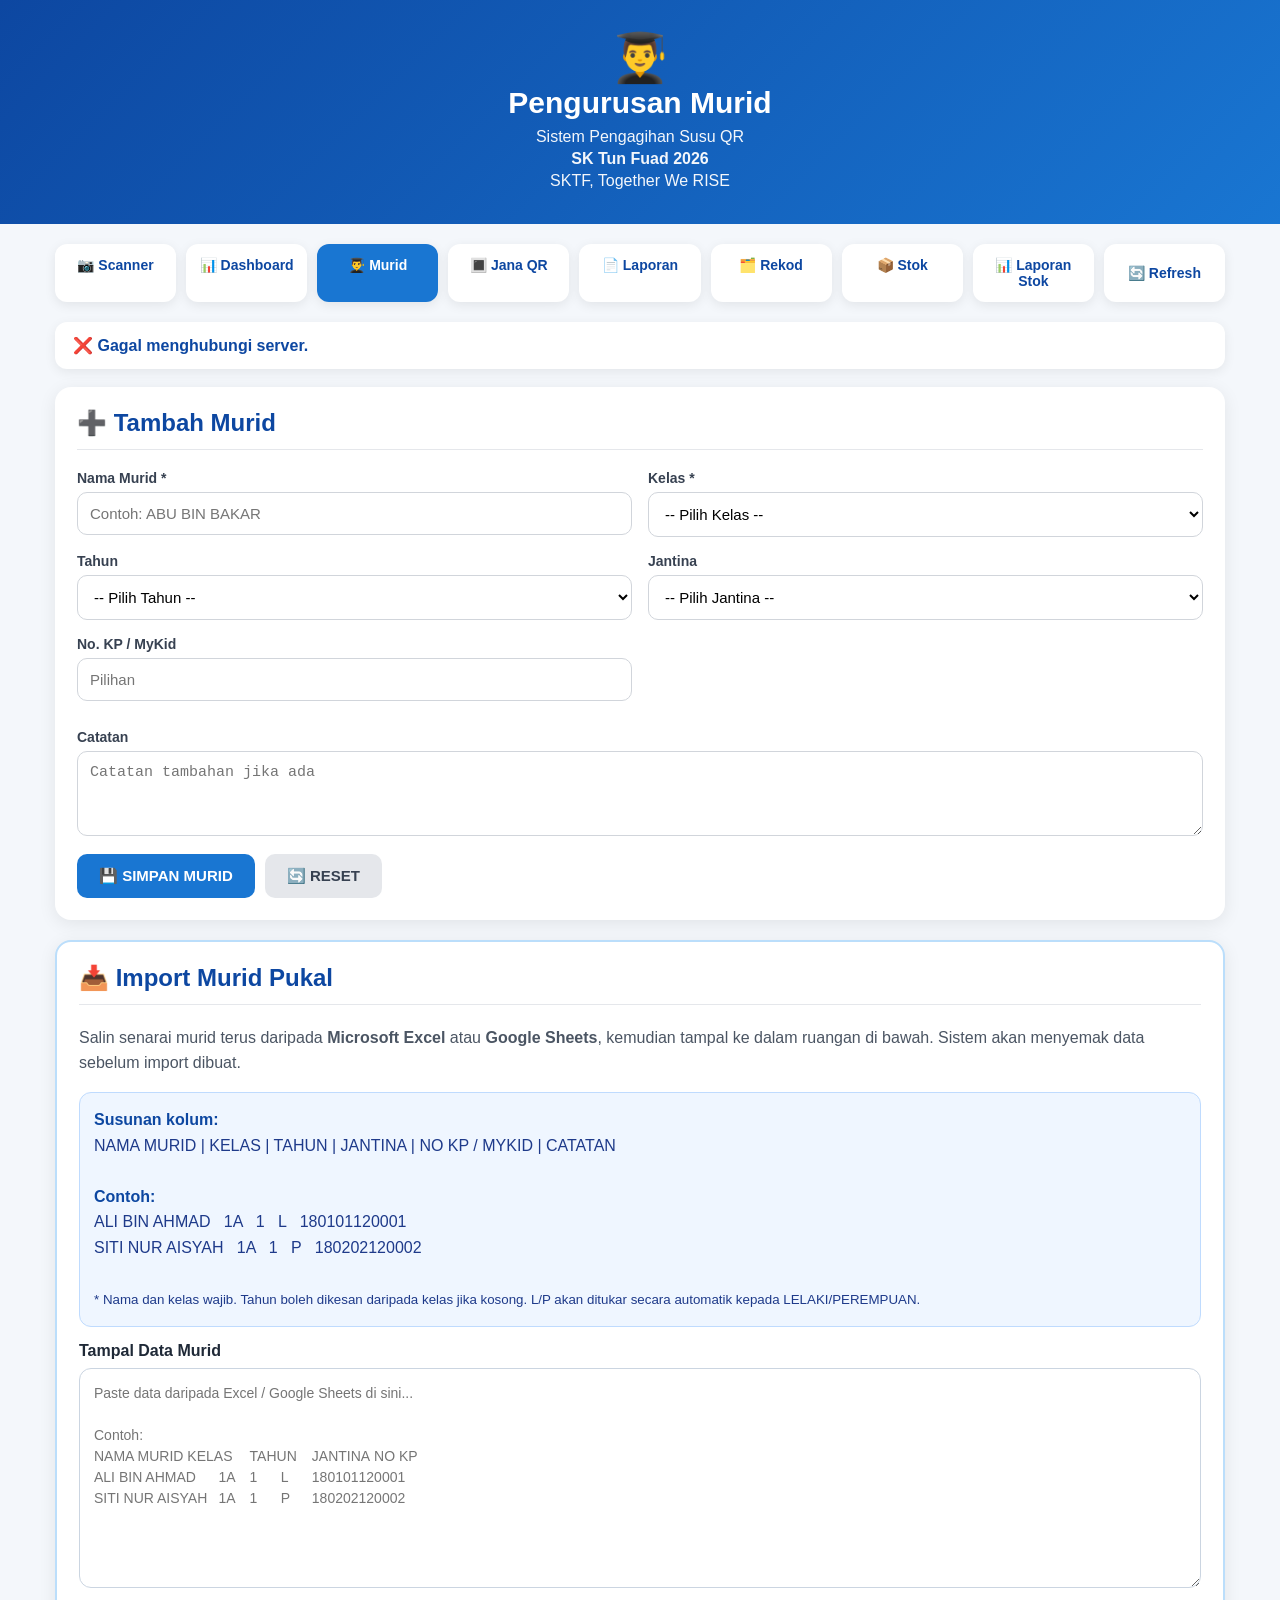
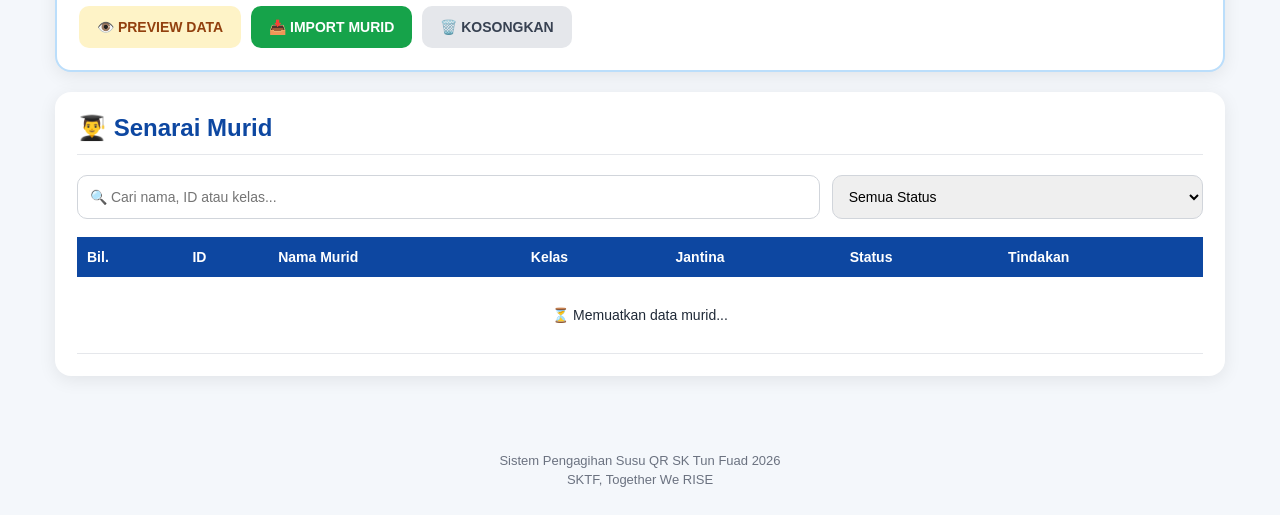
<file: students.html>
<!DOCTYPE html>
<html lang="ms">

<head>

  <meta charset="UTF-8">

  <meta
    name="viewport"
    content="width=device-width, initial-scale=1.0"
  >

  <title>
    Pengurusan Murid | SK Tun Fuad
  </title>

  <link
    rel="stylesheet"
    href="style.css"
  >

  <style>

    * {
      box-sizing: border-box;
    }

    body {
      margin: 0;
      font-family:
        Arial,
        Helvetica,
        sans-serif;
      background: #f4f7fb;
      color: #1f2937;
    }


    /* =========================
       HEADER
    ========================= */

    .student-header {
      background:
        linear-gradient(
          135deg,
          #0d47a1,
          #1976d2
        );
      color: white;
      padding: 30px 20px;
      text-align: center;
    }

    .student-header h1 {
      margin: 0 0 8px;
      font-size: 30px;
    }

    .student-header p {
      margin: 4px 0;
      opacity: .95;
    }


    /* =========================
       MENU
    ========================= */

    .student-menu {
      max-width: 1200px;
      margin: 20px auto 0;
      padding: 0 15px;

      display: grid;
      grid-template-columns:
        repeat(9, 1fr);

      gap: 10px;
    }

    .student-menu a,
    .student-menu button {

      border: none;
      text-decoration: none;

      background: white;
      color: #0d47a1;

      padding: 13px 10px;

      border-radius: 12px;

      text-align: center;

      font-weight: bold;

      box-shadow:
        0 3px 12px
        rgba(0,0,0,.08);

      cursor: pointer;

      font-size: 14px;
    }

    .student-menu a:hover,
    .student-menu button:hover {
      background: #e3f2fd;
    }

    .student-menu .menu-active {
      background: #1976d2;
      color: white;
    }

    .student-menu .menu-active:hover {
      background: #0d47a1;
      color: white;
    }


    /* =========================
       CONTAINER
    ========================= */

    .student-container {
      max-width: 1200px;
      margin: 20px auto 50px;
      padding: 0 15px;
    }


    /* =========================
       STATUS
    ========================= */

    .status-box {

      background: white;

      padding: 14px 18px;

      border-radius: 12px;

      margin-bottom: 18px;

      box-shadow:
        0 3px 12px
        rgba(0,0,0,.07);

      font-weight: bold;

      color: #0d47a1;
    }


    /* =========================
       CARD
    ========================= */

    .student-card {

      background: white;

      border-radius: 16px;

      padding: 22px;

      margin-bottom: 20px;

      box-shadow:
        0 4px 18px
        rgba(0,0,0,.08);
    }

    .student-card h2 {

      margin-top: 0;

      color: #0d47a1;

      border-bottom:
        1px solid #e5e7eb;

      padding-bottom: 12px;
    }


    /* =========================
       FORM
    ========================= */

    .form-grid {

      display: grid;

      grid-template-columns:
        repeat(2, 1fr);

      gap: 16px;
    }

    .form-group {

      display: flex;

      flex-direction: column;

      gap: 6px;
    }

    .form-group.full {

      grid-column:
        1 / -1;
    }

    .form-group label {

      font-weight: bold;

      font-size: 14px;

      color: #374151;
    }

    .form-group input,
    .form-group select,
    .form-group textarea {

      width: 100%;

      padding: 12px;

      border:
        1px solid #d1d5db;

      border-radius: 10px;

      font-size: 15px;

      background: white;
    }

    .form-group input:focus,
    .form-group select:focus,
    .form-group textarea:focus {

      outline: none;

      border-color: #1976d2;

      box-shadow:
        0 0 0 3px
        rgba(25,118,210,.12);
    }

    .form-group textarea {

      min-height: 85px;

      resize: vertical;
    }


    /* =========================
       BUTTON FORM
    ========================= */

    .form-actions {

      display: flex;

      gap: 10px;

      margin-top: 18px;

      flex-wrap: wrap;
    }

    .save-btn {

      border: none;

      background: #1976d2;

      color: white;

      padding: 13px 22px;

      border-radius: 10px;

      font-weight: bold;

      cursor: pointer;

      font-size: 15px;
    }

    .save-btn:hover {
      background: #0d47a1;
    }

    .save-btn:disabled {
      opacity: .65;
      cursor: not-allowed;
    }

    .reset-btn {

      border: none;

      background: #e5e7eb;

      color: #374151;

      padding: 13px 22px;

      border-radius: 10px;

      font-weight: bold;

      cursor: pointer;

      font-size: 15px;
    }


    /* =========================
       IMPORT MURID PUKAL
    ========================= */

    .bulk-card {
      border:
        2px solid #bbdefb;
    }

    .bulk-intro {
      margin:
        0 0 16px;
      line-height: 1.6;
      color: #4b5563;
    }

    .bulk-format-box {
      background: #eff6ff;
      border:
        1px solid #bfdbfe;
      border-radius: 12px;
      padding: 14px;
      margin-bottom: 15px;
      color: #1e3a8a;
      line-height: 1.6;
    }

    .bulk-format-box strong {
      color: #0d47a1;
    }

    .bulk-textarea {
      width: 100%;
      min-height: 220px;
      resize: vertical;
      padding: 14px;
      border:
        1px solid #cbd5e1;
      border-radius: 12px;
      font-family:
        Arial,
        Helvetica,
        sans-serif;
      font-size: 14px;
      line-height: 1.5;
      background: #fff;
    }

    .bulk-textarea:focus {
      outline: none;
      border-color: #1976d2;
      box-shadow:
        0 0 0 3px
        rgba(25,118,210,.12);
    }

    .bulk-actions {
      display: flex;
      flex-wrap: wrap;
      gap: 10px;
      margin-top: 14px;
    }

    .bulk-preview-btn,
    .bulk-import-btn,
    .bulk-clear-btn {
      border: none;
      border-radius: 10px;
      padding: 13px 18px;
      font-size: 14px;
      font-weight: bold;
      cursor: pointer;
    }

    .bulk-preview-btn {
      background: #fef3c7;
      color: #92400e;
    }

    .bulk-import-btn {
      background: #16a34a;
      color: white;
    }

    .bulk-clear-btn {
      background: #e5e7eb;
      color: #374151;
    }

    .bulk-import-btn:disabled,
    .bulk-preview-btn:disabled,
    .bulk-clear-btn:disabled {
      opacity: .6;
      cursor: not-allowed;
    }

    .bulk-status {
      display: none;
      margin-top: 16px;
      padding: 14px;
      border-radius: 12px;
      background: #f8fafc;
      border:
        1px solid #e2e8f0;
      line-height: 1.6;
    }

    .bulk-progress-wrap {
      display: none;
      margin-top: 16px;
    }

    .bulk-progress-text {
      font-weight: bold;
      margin-bottom: 8px;
      color: #0d47a1;
    }

    .bulk-progress {
      width: 100%;
      height: 18px;
      background: #e5e7eb;
      border-radius: 999px;
      overflow: hidden;
    }

    .bulk-progress-bar {
      width: 0%;
      height: 100%;
      background:
        linear-gradient(
          90deg,
          #1976d2,
          #16a34a
        );
      transition:
        width .25s ease;
    }

    .bulk-preview-wrap {
      display: none;
      margin-top: 18px;
    }

    .bulk-preview-summary {
      background: #f8fafc;
      border:
        1px solid #e2e8f0;
      padding: 12px 14px;
      border-radius: 10px;
      margin-bottom: 12px;
      font-weight: bold;
      color: #374151;
    }

    .bulk-preview-table {
      width: 100%;
      border-collapse: collapse;
      min-width: 850px;
    }

    .bulk-preview-table th {
      background: #1565c0;
      color: white;
      padding: 10px;
      text-align: left;
      font-size: 13px;
    }

    .bulk-preview-table td {
      padding: 10px;
      border-bottom:
        1px solid #e5e7eb;
      font-size: 13px;
      vertical-align: top;
    }

    .bulk-row-invalid {
      background: #fff1f2;
    }

    .bulk-result-grid {
      display: grid;
      grid-template-columns:
        repeat(3, 1fr);
      gap: 10px;
      margin-top: 12px;
    }

    .bulk-result-item {
      border-radius: 10px;
      padding: 12px;
      text-align: center;
      background: white;
      border:
        1px solid #e5e7eb;
    }

    .bulk-result-item strong {
      display: block;
      font-size: 22px;
      margin-bottom: 4px;
    }


    /* =========================
       FILTER
    ========================= */

    .filter-grid {

      display: grid;

      grid-template-columns:
        2fr 1fr;

      gap: 12px;

      margin-bottom: 18px;
    }

    .filter-grid input,
    .filter-grid select {

      padding: 12px;

      border:
        1px solid #d1d5db;

      border-radius: 10px;

      font-size: 14px;
    }


    /* =========================
       TABLE
    ========================= */

    .table-wrapper {

      width: 100%;

      overflow-x: auto;
    }

    .student-table {

      width: 100%;

      border-collapse: collapse;

      min-width: 850px;
    }

    .student-table th {

      background: #0d47a1;

      color: white;

      padding: 12px 10px;

      text-align: left;

      font-size: 14px;
    }

    .student-table td {

      padding: 12px 10px;

      border-bottom:
        1px solid #e5e7eb;

      font-size: 14px;

      vertical-align: middle;
    }

    .student-table tbody tr:hover {
      background: #f8fafc;
    }


    /* =========================
       BADGE STATUS
    ========================= */

    .badge {

      display: inline-block;

      padding: 6px 10px;

      border-radius: 999px;

      font-size: 12px;

      font-weight: bold;
    }

    .badge-active {

      background: #dcfce7;

      color: #166534;
    }

    .badge-inactive {

      background: #fee2e2;

      color: #991b1b;
    }


    /* =========================
       BUTTON TABLE
    ========================= */

    .small-btn {

      border: none;

      padding: 7px 10px;

      border-radius: 8px;

      cursor: pointer;

      font-size: 12px;

      font-weight: bold;

      margin:
        2px 3px 2px 0;
    }

    .edit-btn {

      background: #fff3cd;

      color: #7c5700;
    }

    .status-btn {

      background: #e3f2fd;

      color: #0d47a1;
    }


    /* =========================
       FOOTER
    ========================= */

    .student-footer {

      text-align: center;

      padding: 25px 15px;

      color: #6b7280;

      font-size: 13px;
    }


    /* =========================
       RESPONSIVE
    ========================= */

    @media (
      max-width: 768px
    ) {

      .student-header h1 {
        font-size: 24px;
      }

      .student-menu {

        grid-template-columns:
          repeat(2, 1fr);
      }

      .form-grid {

        grid-template-columns:
          1fr;
      }

      .form-group.full {

        grid-column: auto;
      }

      .filter-grid {

        grid-template-columns:
          1fr;
      }

      .bulk-result-grid {
        grid-template-columns:
          1fr;
      }

      .bulk-actions button {
        width: 100%;
      }

    }

  </style>

</head>


<body>


  <!-- ==========================================
       HEADER
  =========================================== -->

  <header class="student-header">

    <div style="font-size:48px;">
      👨‍🎓
    </div>

    <h1>
      Pengurusan Murid
    </h1>

    <p>
      Sistem Pengagihan Susu QR
    </p>

    <p>
      <strong>
        SK Tun Fuad 2026
      </strong>
    </p>

    <p>
      SKTF, Together We RISE
    </p>

  </header>



  <!-- ==========================================
       MENU
  =========================================== -->

  <nav class="student-menu">

    <a href="index.html">
      📷 Scanner
    </a>

    <a href="dashboard.html">
      📊 Dashboard
    </a>

    <a
      href="students.html"
      class="menu-active"
    >
      👨‍🎓 Murid
    </a>

    <a href="qr.html">
      🔳 Jana QR
    </a>

    <a href="report.html">
      📄 Laporan
    </a>

    <a href="history.html">
      🗂️ Rekod
    </a>

    <a href="stock.html">
      📦 Stok
    </a>

    <a href="stock-report.html">
      📊 Laporan Stok
    </a>

    <button
      type="button"
      onclick="loadStudents()"
    >
      🔄 Refresh
    </button>

  </nav>



  <!-- ==========================================
       MAIN
  =========================================== -->

  <main class="student-container">


    <!-- STATUS -->

    <div
      id="status"
      class="status-box"
    >
      ⏳ Mengambil data murid...
    </div>



    <!-- ========================================
         FORM MURID
    ========================================= -->

    <section class="student-card">

      <h2 id="formTitle">
        ➕ Tambah Murid
      </h2>


      <input
        type="hidden"
        id="studentId"
      >


      <div class="form-grid">


        <!-- NAMA -->

        <div class="form-group">

          <label for="studentName">
            Nama Murid *
          </label>

          <input
            type="text"
            id="studentName"
            placeholder="Contoh: ABU BIN BAKAR"
            autocomplete="off"
          >

        </div>


        <!-- KELAS -->

        <div class="form-group">

          <label for="studentClass">
            Kelas *
          </label>

          <select id="studentClass">

            <option value="">
              -- Pilih Kelas --
            </option>

            <option value="1A">
              1A
            </option>

            <option value="2A">
              2A
            </option>

            <option value="3A">
              3A
            </option>

            <option value="4A">
              4A
            </option>

            <option value="5A">
              5A
            </option>

            <option value="6A">
              6A
            </option>

            <option value="6B">
              6B
            </option>

          </select>

        </div>


        <!-- TAHUN -->

        <div class="form-group">

          <label for="studentYear">
            Tahun
          </label>

          <select id="studentYear">

            <option value="">
              -- Pilih Tahun --
            </option>

            <option value="1">
              Tahun 1
            </option>

            <option value="2">
              Tahun 2
            </option>

            <option value="3">
              Tahun 3
            </option>

            <option value="4">
              Tahun 4
            </option>

            <option value="5">
              Tahun 5
            </option>

            <option value="6">
              Tahun 6
            </option>

          </select>

        </div>


        <!-- JANTINA -->

        <div class="form-group">

          <label for="studentGender">
            Jantina
          </label>

          <select id="studentGender">

            <option value="">
              -- Pilih Jantina --
            </option>

            <option value="LELAKI">
              LELAKI
            </option>

            <option value="PEREMPUAN">
              PEREMPUAN
            </option>

          </select>

        </div>


        <!-- NO KP -->

        <div class="form-group">

          <label for="studentNoKp">
            No. KP / MyKid
          </label>

          <input
            type="text"
            id="studentNoKp"
            placeholder="Pilihan"
            autocomplete="off"
          >

        </div>


        <!-- CATATAN -->

        <div class="form-group full">

          <label for="studentNotes">
            Catatan
          </label>

          <textarea
            id="studentNotes"
            placeholder="Catatan tambahan jika ada"
          ></textarea>

        </div>

      </div>


      <!-- BUTTON -->

      <div class="form-actions">

        <button
          type="button"
          class="save-btn"
          onclick="saveStudent()"
        >
          💾 SIMPAN MURID
        </button>


        <button
          type="button"
          class="reset-btn"
          onclick="resetForm()"
        >
          🔄 RESET
        </button>

      </div>

    </section>



    <!-- ========================================
         IMPORT MURID PUKAL
    ========================================= -->

    <section class="student-card bulk-card">

      <h2>
        📥 Import Murid Pukal
      </h2>

      <p class="bulk-intro">
        Salin senarai murid terus daripada
        <strong>Microsoft Excel</strong> atau
        <strong>Google Sheets</strong>,
        kemudian tampal ke dalam ruangan di bawah.
        Sistem akan menyemak data sebelum import dibuat.
      </p>


      <div class="bulk-format-box">

        <strong>
          Susunan kolum:
        </strong>

        <br>

        NAMA MURID |
        KELAS |
        TAHUN |
        JANTINA |
        NO KP / MYKID |
        CATATAN

        <br><br>

        <strong>
          Contoh:
        </strong>

        <br>

        ALI BIN AHMAD &nbsp; 1A &nbsp; 1 &nbsp;
        L &nbsp; 180101120001

        <br>

        SITI NUR AISYAH &nbsp; 1A &nbsp; 1 &nbsp;
        P &nbsp; 180202120002

        <br><br>

        <small>
          * Nama dan kelas wajib.
          Tahun boleh dikesan daripada kelas jika kosong.
          L/P akan ditukar secara automatik kepada
          LELAKI/PEREMPUAN.
        </small>

      </div>


      <label
        for="bulkStudentData"
        style="
          display:block;
          font-weight:bold;
          margin-bottom:8px;
        "
      >
        Tampal Data Murid
      </label>


      <textarea
        id="bulkStudentData"
        class="bulk-textarea"
        placeholder="Paste data daripada Excel / Google Sheets di sini...

Contoh:
NAMA MURID	KELAS	TAHUN	JANTINA	NO KP
ALI BIN AHMAD	1A	1	L	180101120001
SITI NUR AISYAH	1A	1	P	180202120002"
      ></textarea>


      <div class="bulk-actions">

        <button
          type="button"
          id="btnBulkPreview"
          class="bulk-preview-btn"
          onclick="previewBulkStudents()"
        >
          👁️ PREVIEW DATA
        </button>


        <button
          type="button"
          id="btnBulkImport"
          class="bulk-import-btn"
          onclick="importBulkStudents()"
        >
          📥 IMPORT MURID
        </button>


        <button
          type="button"
          id="btnBulkClear"
          class="bulk-clear-btn"
          onclick="clearBulkImport()"
        >
          🗑️ KOSONGKAN
        </button>

      </div>


      <!-- STATUS IMPORT -->

      <div
        id="bulkStatus"
        class="bulk-status"
      ></div>


      <!-- PROGRESS IMPORT -->

      <div
        id="bulkProgressWrap"
        class="bulk-progress-wrap"
      >

        <div
          id="bulkProgressText"
          class="bulk-progress-text"
        >
          Bersedia untuk import...
        </div>

        <div class="bulk-progress">

          <div
            id="bulkProgressBar"
            class="bulk-progress-bar"
          ></div>

        </div>

      </div>


      <!-- PREVIEW -->

      <div
        id="bulkPreviewWrap"
        class="bulk-preview-wrap"
      >

        <div
          id="bulkPreviewSummary"
          class="bulk-preview-summary"
        >
          Belum ada data untuk dipaparkan.
        </div>


        <div class="table-wrapper">

          <table class="bulk-preview-table">

            <thead>

              <tr>

                <th>
                  Bil.
                </th>

                <th>
                  Nama Murid
                </th>

                <th>
                  Kelas
                </th>

                <th>
                  Tahun
                </th>

                <th>
                  Jantina
                </th>

                <th>
                  No. KP / MyKid
                </th>

                <th>
                  Semakan
                </th>

              </tr>

            </thead>


            <tbody id="bulkPreviewTable">

              <tr>

                <td
                  colspan="7"
                  style="
                    text-align:center;
                    padding:25px;
                  "
                >
                  Tiada preview.
                </td>

              </tr>

            </tbody>

          </table>

        </div>

      </div>

    </section>    <!-- ========================================
         SENARAI MURID
    ========================================= -->

    <section class="student-card">

      <h2>
        👨‍🎓 Senarai Murid
      </h2>


      <!-- SEARCH -->

      <div class="filter-grid">

        <input
          type="text"
          id="searchInput"
          placeholder="🔍 Cari nama, ID atau kelas..."
          oninput="renderStudents()"
        >


        <select
          id="statusFilter"
          onchange="renderStudents()"
        >

          <option value="">
            Semua Status
          </option>

          <option value="AKTIF">
            AKTIF
          </option>

          <option value="TIDAK AKTIF">
            TIDAK AKTIF
          </option>

        </select>

      </div>



      <!-- TABLE -->

      <div class="table-wrapper">

        <table class="student-table">

          <thead>

            <tr>

              <th>
                Bil.
              </th>

              <th>
                ID
              </th>

              <th>
                Nama Murid
              </th>

              <th>
                Kelas
              </th>

              <th>
                Jantina
              </th>

              <th>
                Status
              </th>

              <th>
                Tindakan
              </th>

            </tr>

          </thead>


          <tbody id="studentTable">

            <tr>

              <td
                colspan="7"
                style="
                  text-align:center;
                  padding:30px;
                "
              >
                ⏳ Memuatkan data murid...
              </td>

            </tr>

          </tbody>

        </table>

      </div>

    </section>


  </main>



  <!-- ==========================================
       FOOTER
  =========================================== -->

  <footer class="student-footer">

    Sistem Pengagihan Susu QR
    SK Tun Fuad 2026

    <br>

    SKTF, Together We RISE

  </footer>



  <!-- ==========================================
       JAVASCRIPT
  =========================================== -->

  <script src="students.js"></script>


</body>

</html>
</file>
<file: style.css>
* {
  box-sizing: border-box;
}

body {
  margin: 0;

  font-family:
    Arial,
    Helvetica,
    sans-serif;

  background: #f1f5f9;
  color: #1e293b;
}

.app {
  min-height: 100vh;
}


/* =========================================================
   HEADER
========================================================= */

.header {
  background:
    linear-gradient(
      135deg,
      #075985,
      #0284c7
    );

  color: white;

  padding: 25px 20px;

  display: flex;
  align-items: center;
  gap: 16px;
}

.milk-logo {
  width: 70px;
  height: 70px;

  border-radius: 20px;

  background: white;

  display: flex;
  align-items: center;
  justify-content: center;

  font-size: 40px;
}

.header h1 {
  margin: 0;
  font-size: 22px;
}

.header h2 {
  margin: 5px 0;
  font-size: 18px;
}

.header p {
  margin: 0;
  opacity: .9;
}


/* =========================================================
   MAIN
========================================================= */

main {
  max-width: 850px;

  margin: auto;

  padding: 20px;
}


/* =========================================================
   MENU UTAMA
========================================================= */

.main-menu {
  width: 100%;

  margin:
    0 auto 20px auto;

  display: grid;

  grid-template-columns:
    repeat(4, 1fr);

  gap: 10px;
}

.menu-btn {
  appearance: none;
  -webkit-appearance: none;

  border: none;

  background: white;

  color: #0f172a;

  text-decoration: none;

  text-align: center;

  padding: 14px 10px;

  border-radius: 14px;

  font-family: inherit;
  font-size: 14px;
  line-height: 1.25;
  font-weight: 700;

  cursor: pointer;

  box-shadow:
    0 5px 15px
    rgba(0,0,0,.07);

  transition:
    transform .2s ease,
    background .2s ease,
    box-shadow .2s ease;
}

.menu-btn:hover {
  transform:
    translateY(-2px);

  background:
    #eff6ff;

  box-shadow:
    0 7px 18px
    rgba(0,0,0,.09);
}

.menu-active {
  background: #2563eb;
  color: white;
}

.menu-active:hover {
  background: #1d4ed8;
}


/* =========================================================
   CARD
========================================================= */

.card,
.result,
.status-card {
  background: white;

  border-radius: 20px;

  padding: 22px;

  margin-bottom: 20px;

  box-shadow:
    0 8px 25px
    rgba(0,0,0,.08);
}

.card h2 {
  text-align: center;
  margin-top: 0;
}

.subtitle {
  text-align: center;
  color: #64748b;
}


/* =========================================================
   STATUS SISTEM
========================================================= */

.status-card {
  padding: 14px 20px;

  display: flex;

  gap: 10px;

  align-items: center;
}

.dot {
  width: 12px;
  height: 12px;

  flex-shrink: 0;

  border-radius: 100%;

  background: #f59e0b;
}

.dot.online {
  background: #22c55e;
}

.dot.offline {
  background: #ef4444;
}


/* =========================================================
   QR SCANNER
========================================================= */

#reader {
  width: 100%;

  margin-top: 15px;

  overflow: hidden;

  border-radius: 15px;

  background: #f8fafc;
}

#reader video {
  width: 100% !important;

  border-radius: 15px;
}


/* =========================================================
   BUTTON
========================================================= */

.buttons {
  display: grid;

  grid-template-columns:
    1fr 1fr;

  gap: 12px;

  margin-top: 20px;
}

.btn {
  border: none;

  border-radius: 14px;

  padding: 16px;

  font-size: 15px;

  font-weight: 700;

  cursor: pointer;

  transition:
    transform .2s ease,
    opacity .2s ease;
}

.btn:hover:not(:disabled) {
  transform:
    translateY(-1px);
}

.btn:disabled {
  opacity: .5;
  cursor: not-allowed;
}

.btn-blue {
  background: #0874d1;
  color: white;
}

.btn-red {
  background: #dc2626;
  color: white;
}

.btn-green {
  background: #0f766e;
  color: white;
}

.full {
  width: 100%;
  margin-top: 12px;
}


/* =========================================================
   INPUT
========================================================= */

input {
  width: 100%;

  padding: 15px;

  border:
    1px solid #cbd5e1;

  border-radius: 12px;

  font-size: 16px;

  outline: none;
}

input:focus {
  border-color: #0284c7;

  box-shadow:
    0 0 0 3px
    rgba(2,132,199,.12);
}


/* =========================================================
   LOADING
========================================================= */

.loading {
  text-align: center;
}

.spinner {
  margin: auto;

  width: 45px;
  height: 45px;

  border:
    5px solid #e2e8f0;

  border-top:
    5px solid #0284c7;

  border-radius: 50%;

  animation:
    spin 1s linear infinite;
}

@keyframes spin {
  to {
    transform:
      rotate(360deg);
  }
}


/* =========================================================
   RESULT SCAN
========================================================= */

.result {
  text-align: center;
}

.result-icon {
  font-size: 65px;
}

.result-success {
  border:
    3px solid #22c55e;

  background: #f0fdf4;
}

.result-duplicate {
  border:
    3px solid #f59e0b;

  background: #fffbeb;
}

.result-error {
  border:
    3px solid #ef4444;

  background: #fef2f2;
}


/* =========================================================
   QUICK ACCESS
========================================================= */

.quick-grid {
  display: grid;

  grid-template-columns:
    repeat(2, 1fr);

  gap: 14px;

  margin-top: 15px;
}

.quick-card {
  background: #f8fafc;

  border:
    1px solid #e2e8f0;

  border-radius: 15px;

  padding: 20px;

  text-decoration: none;

  color: #172033;

  text-align: center;

  transition:
    transform .2s ease,
    background .2s ease,
    box-shadow .2s ease;
}

.quick-card:hover {
  background: #eff6ff;

  transform:
    translateY(-2px);

  box-shadow:
    0 7px 18px
    rgba(0,0,0,.07);
}

.quick-icon {
  font-size: 38px;

  margin-bottom: 8px;
}

.quick-card strong {
  display: block;

  font-size: 17px;
}

.quick-card span {
  display: block;

  margin-top: 6px;

  font-size: 13px;

  line-height: 1.4;

  color: #64748b;
}


/* =========================================================
   UTILITI
========================================================= */

.hidden {
  display: none !important;
}


/* =========================================================
   FOOTER
========================================================= */

footer {
  text-align: center;

  padding: 30px;

  color: #64748b;

  line-height: 1.5;
}


/* =========================================================
   RESPONSIVE TABLET
========================================================= */

@media (max-width: 800px) {

  main {
    max-width: 650px;
  }

  .main-menu {
    grid-template-columns:
      repeat(2, 1fr);
  }

}


/* =========================================================
   RESPONSIVE TELEFON
========================================================= */

@media (max-width: 600px) {

  main {
    padding: 12px;
  }

  .header {
    padding: 20px 15px;
  }

  .milk-logo {
    width: 60px;
    height: 60px;

    font-size: 34px;
  }

  .header h1 {
    font-size: 19px;
  }

  .header h2 {
    font-size: 16px;
  }

  .main-menu {
    grid-template-columns:
      repeat(2, 1fr);
  }

  .quick-grid {
    grid-template-columns: 1fr;
  }

  .buttons {
    grid-template-columns: 1fr;
  }

}


/* =========================================================
   TELEFON KECIL
========================================================= */

@media (max-width: 380px) {

  .main-menu {
    grid-template-columns: 1fr;
  }

  .card,
  .result,
  .status-card {
    padding: 16px;
    border-radius: 16px;
  }

  .btn {
    padding: 14px 10px;
  }

}
</file>
